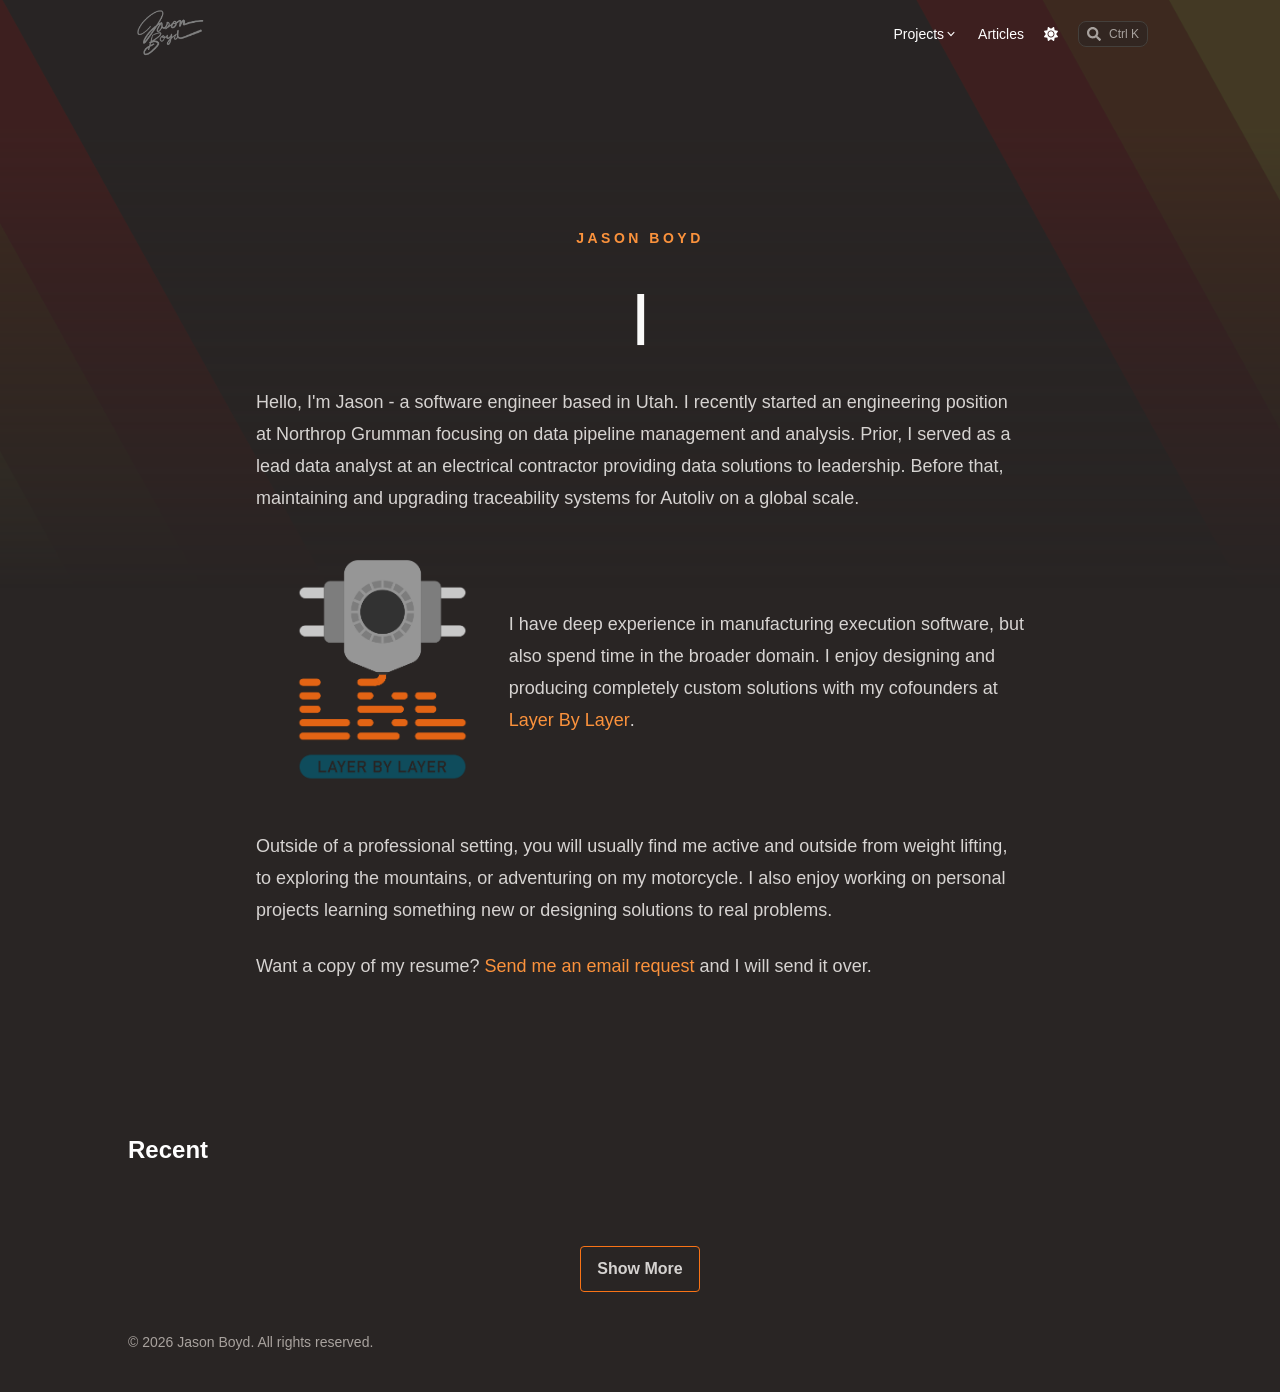
<file: index.html>
<!doctype html><html lang=en dir=ltr class=scroll-smooth data-default-appearance=dark data-auto-appearance=true><head><meta charset=utf-8><meta http-equiv=content-language content="en"><meta name=viewport content="width=device-width,initial-scale=1"><meta http-equiv=X-UA-Compatible content="ie=edge"><meta name=theme-color><title>Jason Boyd</title><meta name=title content="Jason Boyd"><meta name=description content="Landing page for the website."><link rel=canonical href=https://www.jasonwboyd.com/><link rel=alternate type=application/rss+xml href=/index.xml title="Jason Boyd"><link rel=alternate type=application/json href=/index.json title="Jason Boyd"><meta name=author content="Jason Boyd"><link href=https://github.com/itsjaboyd rel=me><link href=https://www.printables.com/@jasonwboyd_5159448 rel=me><link href=https://linkedin.com/in/username rel=me><link href=https://open.spotify.com/user/userid rel=me><meta property="og:url" content="https://www.jasonwboyd.com/"><meta property="og:site_name" content="Jason Boyd"><meta property="og:title" content="Jason Boyd"><meta property="og:description" content="Landing page for the website."><meta property="og:locale" content="en"><meta property="og:type" content="website"><meta name=twitter:card content="summary"><meta name=twitter:title content="Jason Boyd"><meta name=twitter:description content="Landing page for the website."><link type=text/css rel=stylesheet href=/css/main.bundle.min.926303965ad076ac0307ff1b9a3d6a6e3e24ebf0b4ea8f30cdca1d06157a602e93ccd2f30f9fb4ae060d6c1f973a8642cf08cb2b3e857b66ca31986ef62e1f4a.css integrity="sha512-kmMDllrQdqwDB/8bmj1qbj4k6/C06o8wzcodBhV6YC6TzNLzD5+0rgYNbB+XOoZCzwjLKz6Fe2bKMZhu9i4fSg=="><script type=text/javascript src=/js/appearance.min.764f412f07ea715415e9123a5eb5f355429502d0b760146b9bcab854bc50829dee14488594acd935dfcdc6a0fe7e6d14d7bee914ebb9272b251aa238cb52c4dd.js integrity="sha512-dk9BLwfqcVQV6RI6XrXzVUKVAtC3YBRrm8q4VLxQgp3uFEiFlKzZNd/NxqD+fm0U177pFOu5JyslGqI4y1LE3Q=="></script><script defer src=/lib/zoom/zoom.min.umd.a527109b68c082a70f3697716dd72a9d5aa8b545cf800cecbbc7399f2ca6f6e0ce3e431f2062b48bbfa47c9ea42822714060bef309be073f49b9c0e30d318d7b.js integrity="sha512-pScQm2jAgqcPNpdxbdcqnVqotUXPgAzsu8c5nyym9uDOPkMfIGK0i7+kfJ6kKCJxQGC+8wm+Bz9JucDjDTGNew=="></script><script defer src=/js/medium-zoom.67b71ecf7eecce38673a92244d1ffd93edb5f1aeedd12e725d0f67fe901828fa3562f6a6d64ad290b36b7d7034b8ea16e63486d75d957bcf6a2732923e5d46e6.js integrity="sha512-Z7cez37szjhnOpIkTR/9k+218a7t0S5yXQ9n/pAYKPo1Yvam1krSkLNrfXA0uOoW5jSG112Ve89qJzKSPl1G5g=="></script><script defer type=text/javascript id=script-bundle src=/js/main.bundle.min.17b3d3bbe00602f12ed247330588c186dd330147642a44a8aca5159f5905a7a6e0a70abb06315b581aef2c4f6d0e4d4bac82dbc1b0916818b057f9ad42c4aae6.js integrity="sha512-F7PTu+AGAvEu0kczBYjBht0zAUdkKkSorKUVn1kFp6bgpwq7BjFbWBrvLE9tDk1LrILbwbCRaBiwV/mtQsSq5g==" data-copy=Copy data-copied=Copied></script><script defer src=/lib/typeit/typeit.umd.57f9bc6e047efc875cb4f2e9ca74c802de33638d2c3aff6d9b7eb3c7588c24649b6c3e51cd45f49c0ed0cf72aedbd694bf2d35f358a34076d63f9febabc0bd6f.js integrity="sha512-V/m8bgR+/IdctPLpynTIAt4zY40sOv9tm36zx1iMJGSbbD5RzUX0nA7Qz3Ku29aUvy0181ijQHbWP5/rq8C9bw=="></script><link rel=apple-touch-icon sizes=180x180 href=/apple-touch-icon.png><link rel=icon type=image/png sizes=32x32 href=/favicon-32x32.png><link rel=icon type=image/png sizes=16x16 href=/favicon-16x16.png><link rel=manifest href=/site.webmanifest><script type=application/ld+json>{"@context":"https://schema.org","@type":"WebSite","@id":"https://www.jasonwboyd.com/","name":"Jason Boyd","description":"My awesome website","inLanguage":"en","url":"https://www.jasonwboyd.com/","publisher":{"@type":"Person","name":"Jason Boyd"}}</script><meta name=generator content="Hugo 0.169.0"></head><body class="flex flex-col h-screen m-auto leading-7 max-w-7xl px-6 sm:px-14 md:px-24 lg:px-32 text-lg bg-neutral text-neutral-900 dark:bg-neutral-800 dark:text-neutral bf-scrollbar"><div id=the-top class="absolute flex self-center"><a class="px-3 py-1 text-sm -translate-y-8 rounded-b-lg bg-primary-200 focus:translate-y-0 dark:bg-neutral-600" href=#main-content><span class="font-bold text-primary-600 pe-2 dark:text-primary-400">&darr;</span>
Skip to main content</a></div><header><div class=min-h-[148px]></div><div class="fixed top-0 inset-x-0 z-100"><div id=menu-blur class="absolute opacity-0 inset-x-0 top-0 h-full single_hero_background nozoom backdrop-blur-2xl shadow-2xl bg-neutral/25 dark:bg-neutral-800/25"></div><div class="relative m-auto leading-7 max-w-7xl px-6 sm:px-14 md:px-24 lg:px-32"><div class="main-menu flex items-center w-full gap-2 p-1 pl-0"><div><a href=/ class=flex><span class=sr-only>Jason Boyd</span>
<img src=/img/signature-gray.png width=540 height=405 class="logo max-h-20 max-w-20 object-scale-down object-left nozoom" alt></a></div><div class="flex items-center ms-auto"><div class="hidden md:flex"><nav aria-label="Main menu" class="flex items-center gap-x-5 h-12"><div class=nested-menu><div class="cursor-pointer flex items-center"><a tabindex=0 aria-label=Projects aria-haspopup=true aria-expanded=false class="flex items-center text-sm font-medium bf-icon-color-hover" title><span class="text-sm font-medium break-normal" title>Projects
</span><span><span class="relative block icon"><svg viewBox="0 0 20 20" fill="currentColor" aria-hidden="true"><path fill-rule="evenodd" d="M5.23 7.21a.75.75.0 011.06.02L10 11.168l3.71-3.938a.75.75.0 111.08 1.04l-4.25 4.5a.75.75.0 01-1.08.0l-4.25-4.5a.75.75.0 01.02-1.06z" clip-rule="evenodd"/></svg></span></span></a></div><div class=menuhide><div class="p-5 mt-2 rounded-xl border border-neutral-200/80 bg-neutral/95 shadow-2xl shadow-neutral-900/20 dark:border-neutral-700/80 dark:bg-neutral-800/95"><div class="flex flex-col space-y-3"><a href aria-label="Main Projects" class="flex items-center bf-icon-color-hover"><span class="text-sm font-sm" title>Main Projects
</span></a><a href aria-label="Mini Projects" class="flex items-center bf-icon-color-hover"><span class="text-sm font-sm" title>Mini Projects</span></a></div></div></div></div><a href=/articles/ class="flex items-center bf-icon-color-hover" aria-label=Articles title=Articles><span class="text-sm font-medium break-normal">Articles</span></a><div class="flex items-center"><button id=appearance-switcher aria-label="Switch to dark appearance" type=button class="text-sm bf-icon-color-hover" title="Switch to dark appearance"><div class="flex items-center justify-center dark:hidden"><span class="relative block icon"><svg viewBox="0 0 512 512"><path fill="currentColor" d="M32 256C32 132.2 132.3 32 255.8 32c11.36.0 29.7 1.668 40.9 3.746 9.616 1.777 11.75 14.63 3.279 19.44C245 86.5 211.2 144.6 211.2 207.8c0 109.7 99.71 193 208.3 172.3 9.561-1.805 16.28 9.324 10.11 16.95C387.9 448.6 324.8 480 255.8 480 132.1 480 32 379.6 32 256z"/></svg></span></div><div class="items-center justify-center hidden dark:flex"><span class="relative block icon"><svg viewBox="0 0 512 512"><path fill="currentColor" d="M256 159.1c-53.02.0-95.1 42.98-95.1 95.1s41.2 96.9 95.1 96.9 95.1-42.98 95.1-95.1S309 159.1 256 159.1zM509.3 347l-63.2-91.9 63.15-91.01c6.332-9.125 1.104-21.74-9.826-23.72l-109-19.7-19.7-109c-1.975-10.93-14.59-16.16-23.72-9.824L256 65.89 164.1 2.736c-9.125-6.332-21.74-1.107-23.72 9.824L121.6 121.6 12.56 141.3C1.633 143.2-3.596 155.9 2.736 164.1L65.89 256 2.74 347.01c-6.332 9.125-1.105 21.74 9.824 23.72l109 19.7 19.7 109c1.975 10.93 14.59 16.16 23.72 9.824L256 446.1l91.01 63.15c9.127 6.334 21.75 1.107 23.72-9.822l19.7-109 109-19.7C510.4 368.8 515.6 356.1 509.3 347zM256 383.1c-70.69.0-127.1-57.31-127.1-127.1.0-70.69 57.31-127.1 127.1-127.1S383.1 186.2 383.1 256c0 70.7-56.4 127.1-127.1 127.1z"/></svg></span></div></button></div><button id=search-button aria-label="Search (/ or ⌘K)" class="flex items-center gap-2 rounded-lg border bf-border-color bf-border-color-hover bg-neutral-100/50 px-2 py-1 text-sm text-neutral-500 transition-colors hover:text-primary-600 dark:bg-neutral-800/50 dark:text-neutral-400 dark:hover:text-primary-400" title="Search (/ or ⌘K)">
<span class="relative block icon"><svg aria-hidden="true" focusable="false" data-prefix="fas" data-icon="search" class="svg-inline--fa fa-search fa-w-16" role="img" viewBox="0 0 512 512"><path fill="currentColor" d="M505 442.7 405.3 343c-4.5-4.5-10.6-7-17-7H372c27.6-35.3 44-79.7 44-128C416 93.1 322.9.0 208 0S0 93.1.0 208s93.1 208 208 208c48.3.0 92.7-16.4 128-44v16.3c0 6.4 2.5 12.5 7 17l99.7 99.7c9.4 9.4 24.6 9.4 33.9.0l28.3-28.3c9.4-9.4 9.4-24.6.1-34zM208 336c-70.7.0-128-57.2-128-128 0-70.7 57.2-128 128-128 70.7.0 128 57.2 128 128 0 70.7-57.2 128-128 128z"/></svg>
</span><kbd id=search-shortcut-hint class="pointer-events-none font-sans text-xs text-neutral-500 dark:text-neutral-400" aria-hidden=true>⌘K</kbd></button></nav></div><div class="flex md:hidden"><div class="mobile-header-row relative flex items-center h-14 gap-4"><button id=appearance-switcher-mobile type=button aria-label="Switch to dark appearance" title="Switch to dark appearance" class="flex items-center justify-center text-neutral-900 hover:text-primary-600 dark:text-neutral-200 dark:hover:text-primary-400"><div class=dark:hidden><span class="relative block icon"><svg viewBox="0 0 512 512"><path fill="currentColor" d="M32 256C32 132.2 132.3 32 255.8 32c11.36.0 29.7 1.668 40.9 3.746 9.616 1.777 11.75 14.63 3.279 19.44C245 86.5 211.2 144.6 211.2 207.8c0 109.7 99.71 193 208.3 172.3 9.561-1.805 16.28 9.324 10.11 16.95C387.9 448.6 324.8 480 255.8 480 132.1 480 32 379.6 32 256z"/></svg></span></div><div class="hidden dark:block"><span class="relative block icon"><svg viewBox="0 0 512 512"><path fill="currentColor" d="M256 159.1c-53.02.0-95.1 42.98-95.1 95.1s41.2 96.9 95.1 96.9 95.1-42.98 95.1-95.1S309 159.1 256 159.1zM509.3 347l-63.2-91.9 63.15-91.01c6.332-9.125 1.104-21.74-9.826-23.72l-109-19.7-19.7-109c-1.975-10.93-14.59-16.16-23.72-9.824L256 65.89 164.1 2.736c-9.125-6.332-21.74-1.107-23.72 9.824L121.6 121.6 12.56 141.3C1.633 143.2-3.596 155.9 2.736 164.1L65.89 256 2.74 347.01c-6.332 9.125-1.105 21.74 9.824 23.72l109 19.7 19.7 109c1.975 10.93 14.59 16.16 23.72 9.824L256 446.1l91.01 63.15c9.127 6.334 21.75 1.107 23.72-9.822l19.7-109 109-19.7C510.4 368.8 515.6 356.1 509.3 347zM256 383.1c-70.69.0-127.1-57.31-127.1-127.1.0-70.69 57.31-127.1 127.1-127.1S383.1 186.2 383.1 256c0 70.7-56.4 127.1-127.1 127.1z"/></svg></span></div></button>
<button id=search-button-mobile aria-label="Search (/ or ⌘K)" class="flex items-center justify-center bf-icon-color-hover" title="Search (/ or ⌘K)">
<span class="relative block icon"><svg aria-hidden="true" focusable="false" data-prefix="fas" data-icon="search" class="svg-inline--fa fa-search fa-w-16" role="img" viewBox="0 0 512 512"><path fill="currentColor" d="M505 442.7 405.3 343c-4.5-4.5-10.6-7-17-7H372c27.6-35.3 44-79.7 44-128C416 93.1 322.9.0 208 0S0 93.1.0 208s93.1 208 208 208c48.3.0 92.7-16.4 128-44v16.3c0 6.4 2.5 12.5 7 17l99.7 99.7c9.4 9.4 24.6 9.4 33.9.0l28.3-28.3c9.4-9.4 9.4-24.6.1-34zM208 336c-70.7.0-128-57.2-128-128 0-70.7 57.2-128 128-128 70.7.0 128 57.2 128 128 0 70.7-57.2 128-128 128z"/></svg>
</span></button>
<input type=checkbox id=mobile-menu-toggle autocomplete=off class="hidden peer">
<label for=mobile-menu-toggle tabindex=0 role=button aria-expanded=false aria-controls=mobile-menu-dialog aria-label="Main menu" class="flex items-center justify-center cursor-pointer bf-icon-color-hover"><span class="relative block icon"><svg viewBox="0 0 448 512"><path fill="currentColor" d="M0 96C0 78.33 14.33 64 32 64H416c17.7.0 32 14.33 32 32 0 17.7-14.3 32-32 32H32C14.33 128 0 113.7.0 96zM0 256c0-17.7 14.33-32 32-32H416c17.7.0 32 14.3 32 32s-14.3 32-32 32H32c-17.67.0-32-14.3-32-32zM416 448H32c-17.67.0-32-14.3-32-32s14.33-32 32-32H416c17.7.0 32 14.3 32 32s-14.3 32-32 32z"/></svg></span></label><div id=mobile-menu-dialog role=dialog aria-modal=true aria-label="Main menu" style=scrollbar-gutter:stable class="z-50 invisible overflow-y-auto opacity-0 transition-[opacity,visibility] duration-300 peer-checked:visible peer-checked:opacity-100
fixed inset-0 px-6 py-20 bg-neutral-50/97 dark:bg-neutral-900/99
bf-scrollbar"><label for=mobile-menu-toggle tabindex=0 role=button aria-expanded=false aria-controls=mobile-menu-dialog class="fixed end-8 top-5 z-50 h-12 w-12 rounded-full flex items-center justify-center cursor-pointer select-none bf-icon-color-hover border bf-border-color bf-border-color-hover bg-neutral-50 dark:bg-neutral-900"><span class=sr-only>Close menu</span>
<span class="relative block icon"><svg viewBox="0 0 320 512"><path fill="currentColor" d="M310.6 361.4c12.5 12.5 12.5 32.75.0 45.25C304.4 412.9 296.2 416 288 416s-16.38-3.125-22.62-9.375L160 301.3 54.63 406.6C48.38 412.9 40.19 416 32 416S15.63 412.9 9.375 406.6c-12.5-12.5-12.5-32.75.0-45.25l105.4-105.4L9.375 150.6c-12.5-12.5-12.5-32.75.0-45.25s32.75-12.5 45.25.0L160 210.8l105.4-105.4c12.5-12.5 32.75-12.5 45.25.0s12.5 32.75.0 45.25l-105.4 105.4L310.6 361.4z"/></svg></span></label><nav aria-label="Mobile menu" class="mx-auto max-w-md space-y-6"><div class=px-2><div class="flex items-center gap-4"><a href aria-label=Projects class="flex grow items-center gap-4 group bf-icon-color-hover text-neutral-700 dark:text-neutral-200"><span title class="text-2xl font-bold tracking-tight">Projects
</span></a><label for=fullscreen-submenu-projects tabindex=0 role=button aria-expanded=true aria-label="Toggle submenu" class="ms-auto flex items-center justify-center h-10 w-10 cursor-pointer rounded-lg bf-icon-color-hover border bf-border-color bf-border-color-hover"><span class="relative block icon"><svg viewBox="0 0 20 20" fill="currentColor" aria-hidden="true"><path fill-rule="evenodd" d="M5.23 7.21a.75.75.0 011.06.02L10 11.168l3.71-3.938a.75.75.0 111.08 1.04l-4.25 4.5a.75.75.0 01-1.08.0l-4.25-4.5a.75.75.0 01.02-1.06z" clip-rule="evenodd"/></svg></span></label></div><input checked type=checkbox id=fullscreen-submenu-projects autocomplete=off class="hidden peer/full"><div class="grid grid-rows-[0fr] transition-[grid-template-rows] duration-300 peer-checked/full:grid-rows-[1fr]"><div class=overflow-hidden><div class="ms-7 mt-4"><a href aria-label="Main Projects" class="flex items-center gap-3 p-2 group bf-icon-color-hover text-neutral-700 dark:text-neutral-200"><span title class=text-lg>Main Projects
</span></a><a href aria-label="Mini Projects" class="flex items-center gap-3 p-2 group bf-icon-color-hover text-neutral-700 dark:text-neutral-200"><span title class=text-lg>Mini Projects</span></a></div></div></div></div><div class=px-2><div class="flex items-center gap-4"><a href=/articles/ aria-label=Articles class="flex grow items-center gap-4 group bf-icon-color-hover text-neutral-700 dark:text-neutral-200"><span title=Articles class="text-2xl font-bold tracking-tight">Articles</span></a></div></div></nav></div></div></div></div></div></div></div><script type=text/javascript src=/js/background-blur.min.2b8477cfbdb6843f33fd6f7c9a9a1343c895e878a7b55c32979586e6c6ba1018372c0c66a011abdbd7bc1a912f98ea249043c82bfae8fb04a0f37f854ee1e920.js integrity="sha512-K4R3z722hD8z/W98mpoTQ8iV6HintVwyl5WG5sa6EBg3LAxmoBGr29e8GpEvmOokkEPIK/ro+wSg83+FTuHpIA==" data-blur-id=menu-blur></script></header><div class="relative flex flex-col grow"><main id=main-content class=grow><article class="relative isolate overflow-hidden"><div id=landing-hero-background class="hero-canvas-fade nozoom fixed inset-x-0 top-0 -z-10 h-[640px]"><img class="absolute inset-0 h-full w-full object-cover" src=/img/graphic.png role=presentation loading=eager decoding=async fetchpriority=high><div class="absolute inset-0 bg-neutral/60 dark:bg-neutral-800/50"></div></div><script type=text/javascript src=/js/hero-scroll-fade.min.b0a2a23f4c45f0971fb042db738e81023bae5bb5972287dc8980505bad3e9f7ff460fad6f95599ee3888bb572cf70bdaa713e2418bd276c17460b4deaa109789.js integrity="sha512-sKKiP0xF8JcfsELbc46BAjuuW7WXIofciYBQW60+n3/0YPrW+VWZ7jiIu1cs9wvapxPiQYvSdsF0YLTeqhCXiQ==" data-hero-id=landing-hero-background data-fade-distance=500></script><section class="mx-auto max-w-7xl px-4 pb-16 pt-12 sm:px-6 sm:pb-24 sm:pt-20 lg:px-8"><div class="mx-auto max-w-4xl text-center"><p class="landing-rise mb-5 text-sm font-semibold uppercase tracking-[0.25em] text-primary-600 dark:text-primary-400">Jason Boyd</p><section class="landing-rise landing-rise-4 prose prose-lg mx-auto mt-10 max-w-3xl text-left dark:prose-invert sm:text-center"><div class="lead text-neutral-500 dark:text-neutral-400 !mb-9 text-xl"><h1 id=typeit-4bc6d08310a78dacc3c87cf4a46d2241></h1><script>document.addEventListener("DOMContentLoaded",function(){var e=["","Welcome.","Thanks for Visiting.",""];new TypeIt("#typeit-4bc6d08310a78dacc3c87cf4a46d2241",{strings:e,speed:100,lifeLike:!1,startDelay:3e3,breakLines:!0,waitUntilVisible:!0,loop:!1}).go()})</script></div><div class=section>Hello, I'm Jason - a software engineer based in Utah. I recently started an engineering position at Northrop Grumman focusing on data pipeline management and analysis. Prior, I served as a lead data analyst at an electrical contractor providing data solutions to leadership. Before that, maintaining and upgrading traceability systems for Autoliv on a global scale.</div><div class=text-image><figure><img src=/img/layer-by-layer-logo.png width=800></figure><p>I have deep experience in manufacturing execution software, but also spend time in the broader domain. I enjoy designing and producing completely custom solutions with my cofounders at <a href>Layer By Layer</a>.</p></div><div class=section>Outside of a professional setting, you will usually find me active and outside from weight lifting, to exploring the mountains, or adventuring on my motorcycle. I also enjoy working on personal projects learning something new or designing solutions to real problems.</div><div class=section><p>Want a copy of my resume? <a href=mailto:info@jasonwboyd.com>Send me an email request</a> and I will send it over.</p></div></section></div></section></article><section><h2 class="mt-8 text-2xl font-extrabold mb-10">Recent</h2><section class="w-full grid gap-4 sm:grid-cols-2 md:grid-cols-3"></section><div class="mt-10 flex justify-center"><a href=/articles/><button class="bg-transparent hover:text-primary-500 prose dark:prose-invert font-semibold py-2 px-4 border border-primary-500 hover:border-transparent rounded">
Show More</button></a></div></section><div id=scroll-to-top class="fixed bottom-6 end-6 z-50 transform translate-y-4 opacity-0 duration-200"><a href=#the-top class="pointer-events-auto flex h-12 w-12 items-center justify-center rounded-full bg-neutral/50 text-xl text-neutral-700 hover:text-primary-600 dark:bg-neutral-800/50 dark:text-neutral dark:hover:text-primary-400" aria-label="Scroll to top" title="Scroll to top">&uarr;</a></div></main><footer id=site-footer class="py-10 print:hidden"><div class="flex items-center justify-between"><p class="text-sm text-neutral-500 dark:text-neutral-400">© 2026 Jason Boyd. All rights reserved.</p></div></footer><div id=search-wrapper role=dialog aria-modal=true aria-label=Search class="invisible fixed inset-0 flex h-screen w-screen cursor-default flex-col bg-neutral-500/50 p-4 backdrop-blur-sm dark:bg-neutral-900/50 sm:p-6 md:p-[10vh] lg:p-[12vh] z-500" data-url=/><div id=search-modal class="flex flex-col w-full max-w-3xl min-h-0 mx-auto border rounded-md shadow-lg top-20 border-neutral-200 bg-neutral dark:border-neutral-700 dark:bg-neutral-800"><header class="relative z-10 flex items-center justify-between flex-none px-2"><form class="flex items-center flex-auto min-w-0"><div class="flex items-center justify-center w-8 h-8 text-neutral-400"><span class="relative block icon"><svg aria-hidden="true" focusable="false" data-prefix="fas" data-icon="search" class="svg-inline--fa fa-search fa-w-16" role="img" viewBox="0 0 512 512"><path fill="currentColor" d="M505 442.7 405.3 343c-4.5-4.5-10.6-7-17-7H372c27.6-35.3 44-79.7 44-128C416 93.1 322.9.0 208 0S0 93.1.0 208s93.1 208 208 208c48.3.0 92.7-16.4 128-44v16.3c0 6.4 2.5 12.5 7 17l99.7 99.7c9.4 9.4 24.6 9.4 33.9.0l28.3-28.3c9.4-9.4 9.4-24.6.1-34zM208 336c-70.7.0-128-57.2-128-128 0-70.7 57.2-128 128-128 70.7.0 128 57.2 128 128 0 70.7-57.2 128-128 128z"/></svg></span></div><input type=search id=search-query aria-label=Search class="flex flex-auto h-12 mx-1 bg-transparent appearance-none focus:outline-dotted focus:outline-2 focus:outline-transparent" placeholder=Search tabindex=0></form><button id=close-search-button class="flex items-center justify-center w-8 h-8 text-neutral-700 hover:text-primary-600 dark:text-neutral dark:hover:text-primary-400" title="Close (Esc)">
<span class="relative block icon"><svg viewBox="0 0 320 512"><path fill="currentColor" d="M310.6 361.4c12.5 12.5 12.5 32.75.0 45.25C304.4 412.9 296.2 416 288 416s-16.38-3.125-22.62-9.375L160 301.3 54.63 406.6C48.38 412.9 40.19 416 32 416S15.63 412.9 9.375 406.6c-12.5-12.5-12.5-32.75.0-45.25l105.4-105.4L9.375 150.6c-12.5-12.5-12.5-32.75.0-45.25s32.75-12.5 45.25.0L160 210.8l105.4-105.4c12.5-12.5 32.75-12.5 45.25.0s12.5 32.75.0 45.25l-105.4 105.4L310.6 361.4z"/></svg></span></button></header><section class="flex-auto px-2 overflow-auto"><ul id=search-results></ul></section></div></div></div></body></html>
</file>
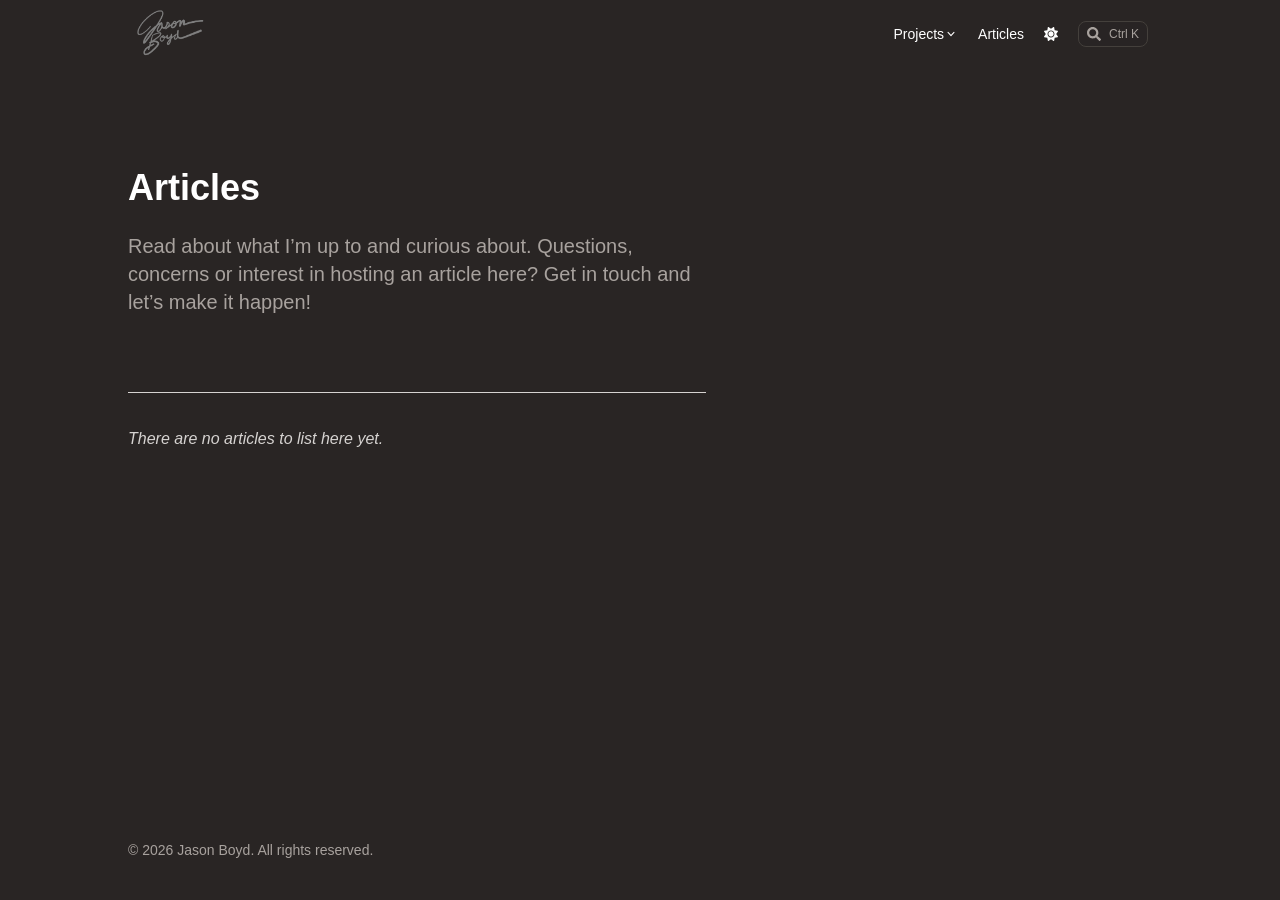
<file: articles/index.html>
<!doctype html><html lang=en dir=ltr class=scroll-smooth data-default-appearance=dark data-auto-appearance=true><head><meta charset=utf-8><meta http-equiv=content-language content="en"><meta name=viewport content="width=device-width,initial-scale=1"><meta http-equiv=X-UA-Compatible content="ie=edge"><meta name=theme-color><title>Articles &#183; Jason Boyd</title><meta name=title content="Articles &#183; Jason Boyd"><meta name=description content="Read about what I'm doing."><link rel=canonical href=https://www.jasonwboyd.com/articles/><link rel=alternate type=application/rss+xml href=/articles/index.xml title="Jason Boyd"><meta name=author content="Jason Boyd"><link href=https://github.com/itsjaboyd rel=me><link href=https://www.printables.com/@jasonwboyd_5159448 rel=me><link href=https://linkedin.com/in/username rel=me><link href=https://open.spotify.com/user/userid rel=me><meta property="og:url" content="https://www.jasonwboyd.com/articles/"><meta property="og:site_name" content="Jason Boyd"><meta property="og:title" content="Articles"><meta property="og:description" content="Read about what I'm doing."><meta property="og:locale" content="en"><meta property="og:type" content="website"><meta name=twitter:card content="summary"><meta name=twitter:title content="Articles"><meta name=twitter:description content="Read about what I'm doing."><link type=text/css rel=stylesheet href=/css/main.bundle.min.926303965ad076ac0307ff1b9a3d6a6e3e24ebf0b4ea8f30cdca1d06157a602e93ccd2f30f9fb4ae060d6c1f973a8642cf08cb2b3e857b66ca31986ef62e1f4a.css integrity="sha512-kmMDllrQdqwDB/8bmj1qbj4k6/C06o8wzcodBhV6YC6TzNLzD5+0rgYNbB+XOoZCzwjLKz6Fe2bKMZhu9i4fSg=="><script type=text/javascript src=/js/appearance.min.764f412f07ea715415e9123a5eb5f355429502d0b760146b9bcab854bc50829dee14488594acd935dfcdc6a0fe7e6d14d7bee914ebb9272b251aa238cb52c4dd.js integrity="sha512-dk9BLwfqcVQV6RI6XrXzVUKVAtC3YBRrm8q4VLxQgp3uFEiFlKzZNd/NxqD+fm0U177pFOu5JyslGqI4y1LE3Q=="></script><script defer src=/lib/zoom/zoom.min.umd.a527109b68c082a70f3697716dd72a9d5aa8b545cf800cecbbc7399f2ca6f6e0ce3e431f2062b48bbfa47c9ea42822714060bef309be073f49b9c0e30d318d7b.js integrity="sha512-pScQm2jAgqcPNpdxbdcqnVqotUXPgAzsu8c5nyym9uDOPkMfIGK0i7+kfJ6kKCJxQGC+8wm+Bz9JucDjDTGNew=="></script><script defer src=/js/medium-zoom.67b71ecf7eecce38673a92244d1ffd93edb5f1aeedd12e725d0f67fe901828fa3562f6a6d64ad290b36b7d7034b8ea16e63486d75d957bcf6a2732923e5d46e6.js integrity="sha512-Z7cez37szjhnOpIkTR/9k+218a7t0S5yXQ9n/pAYKPo1Yvam1krSkLNrfXA0uOoW5jSG112Ve89qJzKSPl1G5g=="></script><script defer type=text/javascript id=script-bundle src=/js/main.bundle.min.17b3d3bbe00602f12ed247330588c186dd330147642a44a8aca5159f5905a7a6e0a70abb06315b581aef2c4f6d0e4d4bac82dbc1b0916818b057f9ad42c4aae6.js integrity="sha512-F7PTu+AGAvEu0kczBYjBht0zAUdkKkSorKUVn1kFp6bgpwq7BjFbWBrvLE9tDk1LrILbwbCRaBiwV/mtQsSq5g==" data-copy=Copy data-copied=Copied></script><link rel=apple-touch-icon sizes=180x180 href=/apple-touch-icon.png><link rel=icon type=image/png sizes=32x32 href=/favicon-32x32.png><link rel=icon type=image/png sizes=16x16 href=/favicon-16x16.png><link rel=manifest href=/site.webmanifest><script type=application/ld+json>[{"@context":"https://schema.org","@type":"Article","articleSection":"Articles","name":"Articles","headline":"Articles","description":"Read about what I\u0027m doing.","inLanguage":"en","url":"https://www.jasonwboyd.com/articles/","author":{"@type":"Person","name":"Jason Boyd","image":"https://www.jasonwboyd.com/img/blowfish_logo.png","sameAs":["https://github.com/itsjaboyd","https://www.printables.com/@jasonwboyd_5159448","https://linkedin.com/in/username","https://open.spotify.com/user/userid"]},"mainEntityOfPage":"https://www.jasonwboyd.com/articles/","wordCount":26},{"@context":"https://schema.org","@type":"BreadcrumbList","itemListElement":[{"@type":"ListItem","position":1,"name":"Articles","item":"https://www.jasonwboyd.com/articles/"}]}]</script></head><body class="flex flex-col h-screen m-auto leading-7 max-w-7xl px-6 sm:px-14 md:px-24 lg:px-32 text-lg bg-neutral text-neutral-900 dark:bg-neutral-800 dark:text-neutral bf-scrollbar"><div id=the-top class="absolute flex self-center"><a class="px-3 py-1 text-sm -translate-y-8 rounded-b-lg bg-primary-200 focus:translate-y-0 dark:bg-neutral-600" href=#main-content><span class="font-bold text-primary-600 pe-2 dark:text-primary-400">&darr;</span>
Skip to main content</a></div><header><div class=min-h-[148px]></div><div class="fixed top-0 inset-x-0 z-100"><div id=menu-blur class="absolute opacity-0 inset-x-0 top-0 h-full single_hero_background nozoom backdrop-blur-2xl shadow-2xl bg-neutral/25 dark:bg-neutral-800/25"></div><div class="relative m-auto leading-7 max-w-7xl px-6 sm:px-14 md:px-24 lg:px-32"><div class="main-menu flex items-center w-full gap-2 p-1 pl-0"><div><a href=/ class=flex><span class=sr-only>Jason Boyd</span>
<img src=/img/signature-gray.png width=540 height=405 class="logo max-h-20 max-w-20 object-scale-down object-left nozoom" alt></a></div><div class="flex items-center ms-auto"><div class="hidden md:flex"><nav aria-label="Main menu" class="flex items-center gap-x-5 h-12"><div class=nested-menu><div class="cursor-pointer flex items-center"><a tabindex=0 aria-label=Projects aria-haspopup=true aria-expanded=false class="flex items-center text-sm font-medium bf-icon-color-hover" title><span class="text-sm font-medium break-normal" title>Projects
</span><span><span class="relative block icon"><svg viewBox="0 0 20 20" fill="currentColor" aria-hidden="true"><path fill-rule="evenodd" d="M5.23 7.21a.75.75.0 011.06.02L10 11.168l3.71-3.938a.75.75.0 111.08 1.04l-4.25 4.5a.75.75.0 01-1.08.0l-4.25-4.5a.75.75.0 01.02-1.06z" clip-rule="evenodd"/></svg></span></span></a></div><div class=menuhide><div class="p-5 mt-2 rounded-xl border border-neutral-200/80 bg-neutral/95 shadow-2xl shadow-neutral-900/20 dark:border-neutral-700/80 dark:bg-neutral-800/95"><div class="flex flex-col space-y-3"><a href aria-label="Main Projects" class="flex items-center bf-icon-color-hover"><span class="text-sm font-sm" title>Main Projects
</span></a><a href aria-label="Mini Projects" class="flex items-center bf-icon-color-hover"><span class="text-sm font-sm" title>Mini Projects</span></a></div></div></div></div><a href=/articles/ class="flex items-center bf-icon-color-hover" aria-label=Articles title=Articles><span class="text-sm font-medium break-normal">Articles</span></a><div class="flex items-center"><button id=appearance-switcher aria-label="Switch to dark appearance" type=button class="text-sm bf-icon-color-hover" title="Switch to dark appearance"><div class="flex items-center justify-center dark:hidden"><span class="relative block icon"><svg viewBox="0 0 512 512"><path fill="currentColor" d="M32 256C32 132.2 132.3 32 255.8 32c11.36.0 29.7 1.668 40.9 3.746 9.616 1.777 11.75 14.63 3.279 19.44C245 86.5 211.2 144.6 211.2 207.8c0 109.7 99.71 193 208.3 172.3 9.561-1.805 16.28 9.324 10.11 16.95C387.9 448.6 324.8 480 255.8 480 132.1 480 32 379.6 32 256z"/></svg></span></div><div class="items-center justify-center hidden dark:flex"><span class="relative block icon"><svg viewBox="0 0 512 512"><path fill="currentColor" d="M256 159.1c-53.02.0-95.1 42.98-95.1 95.1s41.2 96.9 95.1 96.9 95.1-42.98 95.1-95.1S309 159.1 256 159.1zM509.3 347l-63.2-91.9 63.15-91.01c6.332-9.125 1.104-21.74-9.826-23.72l-109-19.7-19.7-109c-1.975-10.93-14.59-16.16-23.72-9.824L256 65.89 164.1 2.736c-9.125-6.332-21.74-1.107-23.72 9.824L121.6 121.6 12.56 141.3C1.633 143.2-3.596 155.9 2.736 164.1L65.89 256 2.74 347.01c-6.332 9.125-1.105 21.74 9.824 23.72l109 19.7 19.7 109c1.975 10.93 14.59 16.16 23.72 9.824L256 446.1l91.01 63.15c9.127 6.334 21.75 1.107 23.72-9.822l19.7-109 109-19.7C510.4 368.8 515.6 356.1 509.3 347zM256 383.1c-70.69.0-127.1-57.31-127.1-127.1.0-70.69 57.31-127.1 127.1-127.1S383.1 186.2 383.1 256c0 70.7-56.4 127.1-127.1 127.1z"/></svg></span></div></button></div><button id=search-button aria-label="Search (/ or ⌘K)" class="flex items-center gap-2 rounded-lg border bf-border-color bf-border-color-hover bg-neutral-100/50 px-2 py-1 text-sm text-neutral-500 transition-colors hover:text-primary-600 dark:bg-neutral-800/50 dark:text-neutral-400 dark:hover:text-primary-400" title="Search (/ or ⌘K)">
<span class="relative block icon"><svg aria-hidden="true" focusable="false" data-prefix="fas" data-icon="search" class="svg-inline--fa fa-search fa-w-16" role="img" viewBox="0 0 512 512"><path fill="currentColor" d="M505 442.7 405.3 343c-4.5-4.5-10.6-7-17-7H372c27.6-35.3 44-79.7 44-128C416 93.1 322.9.0 208 0S0 93.1.0 208s93.1 208 208 208c48.3.0 92.7-16.4 128-44v16.3c0 6.4 2.5 12.5 7 17l99.7 99.7c9.4 9.4 24.6 9.4 33.9.0l28.3-28.3c9.4-9.4 9.4-24.6.1-34zM208 336c-70.7.0-128-57.2-128-128 0-70.7 57.2-128 128-128 70.7.0 128 57.2 128 128 0 70.7-57.2 128-128 128z"/></svg>
</span><kbd id=search-shortcut-hint class="pointer-events-none font-sans text-xs text-neutral-500 dark:text-neutral-400" aria-hidden=true>⌘K</kbd></button></nav></div><div class="flex md:hidden"><div class="mobile-header-row relative flex items-center h-14 gap-4"><button id=appearance-switcher-mobile type=button aria-label="Switch to dark appearance" title="Switch to dark appearance" class="flex items-center justify-center text-neutral-900 hover:text-primary-600 dark:text-neutral-200 dark:hover:text-primary-400"><div class=dark:hidden><span class="relative block icon"><svg viewBox="0 0 512 512"><path fill="currentColor" d="M32 256C32 132.2 132.3 32 255.8 32c11.36.0 29.7 1.668 40.9 3.746 9.616 1.777 11.75 14.63 3.279 19.44C245 86.5 211.2 144.6 211.2 207.8c0 109.7 99.71 193 208.3 172.3 9.561-1.805 16.28 9.324 10.11 16.95C387.9 448.6 324.8 480 255.8 480 132.1 480 32 379.6 32 256z"/></svg></span></div><div class="hidden dark:block"><span class="relative block icon"><svg viewBox="0 0 512 512"><path fill="currentColor" d="M256 159.1c-53.02.0-95.1 42.98-95.1 95.1s41.2 96.9 95.1 96.9 95.1-42.98 95.1-95.1S309 159.1 256 159.1zM509.3 347l-63.2-91.9 63.15-91.01c6.332-9.125 1.104-21.74-9.826-23.72l-109-19.7-19.7-109c-1.975-10.93-14.59-16.16-23.72-9.824L256 65.89 164.1 2.736c-9.125-6.332-21.74-1.107-23.72 9.824L121.6 121.6 12.56 141.3C1.633 143.2-3.596 155.9 2.736 164.1L65.89 256 2.74 347.01c-6.332 9.125-1.105 21.74 9.824 23.72l109 19.7 19.7 109c1.975 10.93 14.59 16.16 23.72 9.824L256 446.1l91.01 63.15c9.127 6.334 21.75 1.107 23.72-9.822l19.7-109 109-19.7C510.4 368.8 515.6 356.1 509.3 347zM256 383.1c-70.69.0-127.1-57.31-127.1-127.1.0-70.69 57.31-127.1 127.1-127.1S383.1 186.2 383.1 256c0 70.7-56.4 127.1-127.1 127.1z"/></svg></span></div></button>
<button id=search-button-mobile aria-label="Search (/ or ⌘K)" class="flex items-center justify-center bf-icon-color-hover" title="Search (/ or ⌘K)">
<span class="relative block icon"><svg aria-hidden="true" focusable="false" data-prefix="fas" data-icon="search" class="svg-inline--fa fa-search fa-w-16" role="img" viewBox="0 0 512 512"><path fill="currentColor" d="M505 442.7 405.3 343c-4.5-4.5-10.6-7-17-7H372c27.6-35.3 44-79.7 44-128C416 93.1 322.9.0 208 0S0 93.1.0 208s93.1 208 208 208c48.3.0 92.7-16.4 128-44v16.3c0 6.4 2.5 12.5 7 17l99.7 99.7c9.4 9.4 24.6 9.4 33.9.0l28.3-28.3c9.4-9.4 9.4-24.6.1-34zM208 336c-70.7.0-128-57.2-128-128 0-70.7 57.2-128 128-128 70.7.0 128 57.2 128 128 0 70.7-57.2 128-128 128z"/></svg>
</span></button>
<input type=checkbox id=mobile-menu-toggle autocomplete=off class="hidden peer">
<label for=mobile-menu-toggle tabindex=0 role=button aria-expanded=false aria-controls=mobile-menu-dialog aria-label="Main menu" class="flex items-center justify-center cursor-pointer bf-icon-color-hover"><span class="relative block icon"><svg viewBox="0 0 448 512"><path fill="currentColor" d="M0 96C0 78.33 14.33 64 32 64H416c17.7.0 32 14.33 32 32 0 17.7-14.3 32-32 32H32C14.33 128 0 113.7.0 96zM0 256c0-17.7 14.33-32 32-32H416c17.7.0 32 14.3 32 32s-14.3 32-32 32H32c-17.67.0-32-14.3-32-32zM416 448H32c-17.67.0-32-14.3-32-32s14.33-32 32-32H416c17.7.0 32 14.3 32 32s-14.3 32-32 32z"/></svg></span></label><div id=mobile-menu-dialog role=dialog aria-modal=true aria-label="Main menu" style=scrollbar-gutter:stable class="z-50 invisible overflow-y-auto opacity-0 transition-[opacity,visibility] duration-300 peer-checked:visible peer-checked:opacity-100
fixed inset-0 px-6 py-20 bg-neutral-50/97 dark:bg-neutral-900/99
bf-scrollbar"><label for=mobile-menu-toggle tabindex=0 role=button aria-expanded=false aria-controls=mobile-menu-dialog class="fixed end-8 top-5 z-50 h-12 w-12 rounded-full flex items-center justify-center cursor-pointer select-none bf-icon-color-hover border bf-border-color bf-border-color-hover bg-neutral-50 dark:bg-neutral-900"><span class=sr-only>Close menu</span>
<span class="relative block icon"><svg viewBox="0 0 320 512"><path fill="currentColor" d="M310.6 361.4c12.5 12.5 12.5 32.75.0 45.25C304.4 412.9 296.2 416 288 416s-16.38-3.125-22.62-9.375L160 301.3 54.63 406.6C48.38 412.9 40.19 416 32 416S15.63 412.9 9.375 406.6c-12.5-12.5-12.5-32.75.0-45.25l105.4-105.4L9.375 150.6c-12.5-12.5-12.5-32.75.0-45.25s32.75-12.5 45.25.0L160 210.8l105.4-105.4c12.5-12.5 32.75-12.5 45.25.0s12.5 32.75.0 45.25l-105.4 105.4L310.6 361.4z"/></svg></span></label><nav aria-label="Mobile menu" class="mx-auto max-w-md space-y-6"><div class=px-2><div class="flex items-center gap-4"><a href aria-label=Projects class="flex grow items-center gap-4 group bf-icon-color-hover text-neutral-700 dark:text-neutral-200"><span title class="text-2xl font-bold tracking-tight">Projects
</span></a><label for=fullscreen-submenu-projects tabindex=0 role=button aria-expanded=true aria-label="Toggle submenu" class="ms-auto flex items-center justify-center h-10 w-10 cursor-pointer rounded-lg bf-icon-color-hover border bf-border-color bf-border-color-hover"><span class="relative block icon"><svg viewBox="0 0 20 20" fill="currentColor" aria-hidden="true"><path fill-rule="evenodd" d="M5.23 7.21a.75.75.0 011.06.02L10 11.168l3.71-3.938a.75.75.0 111.08 1.04l-4.25 4.5a.75.75.0 01-1.08.0l-4.25-4.5a.75.75.0 01.02-1.06z" clip-rule="evenodd"/></svg></span></label></div><input checked type=checkbox id=fullscreen-submenu-projects autocomplete=off class="hidden peer/full"><div class="grid grid-rows-[0fr] transition-[grid-template-rows] duration-300 peer-checked/full:grid-rows-[1fr]"><div class=overflow-hidden><div class="ms-7 mt-4"><a href aria-label="Main Projects" class="flex items-center gap-3 p-2 group bf-icon-color-hover text-neutral-700 dark:text-neutral-200"><span title class=text-lg>Main Projects
</span></a><a href aria-label="Mini Projects" class="flex items-center gap-3 p-2 group bf-icon-color-hover text-neutral-700 dark:text-neutral-200"><span title class=text-lg>Mini Projects</span></a></div></div></div></div><div class=px-2><div class="flex items-center gap-4"><a href=/articles/ aria-label=Articles class="flex grow items-center gap-4 group bf-icon-color-hover text-neutral-700 dark:text-neutral-200"><span title=Articles class="text-2xl font-bold tracking-tight">Articles</span></a></div></div></nav></div></div></div></div></div></div></div><script type=text/javascript src=/js/background-blur.min.2b8477cfbdb6843f33fd6f7c9a9a1343c895e878a7b55c32979586e6c6ba1018372c0c66a011abdbd7bc1a912f98ea249043c82bfae8fb04a0f37f854ee1e920.js integrity="sha512-K4R3z722hD8z/W98mpoTQ8iV6HintVwyl5WG5sa6EBg3LAxmoBGr29e8GpEvmOokkEPIK/ro+wSg83+FTuHpIA==" data-blur-id=menu-blur></script></header><div class="relative flex flex-col grow"><main id=main-content class=grow><header><ol class="text-sm text-neutral-500 dark:text-neutral-400 print:hidden"><li class=hidden><a class="hover:underline decoration-neutral-300 dark:underline-neutral-600" href=/></a><span class="px-1 text-primary-500">/</span></li><li class=hidden><a class="hover:underline decoration-neutral-300 dark:underline-neutral-600" href=/articles/>Articles</a><span class="px-1 text-primary-500">/</span></li></ol><h1 class="mt-5 text-4xl font-extrabold text-neutral-900 dark:text-neutral">Articles</h1><div class="mt-1 mb-2 text-base text-neutral-500 dark:text-neutral-400 print:hidden"><div class="flex flex-row flex-wrap items-center"></div></div></header><section class="mt-0 prose flex max-w-full flex-col dark:prose-invert lg:flex-row mb-10"><div class="min-w-0 min-h-0 max-w-prose w-full"><div class="lead text-neutral-500 dark:text-neutral-400 !mb-9 text-xl">Read about what I&rsquo;m up to and curious about. Questions, concerns or interest in hosting an article here? Get in touch and let&rsquo;s make it happen!</div></div></section><section class="mt-10 prose dark:prose-invert"><p class="py-8 border-t"><em>There are no articles to list here yet.</em></p></section><div id=scroll-to-top class="fixed bottom-6 end-6 z-50 transform translate-y-4 opacity-0 duration-200"><a href=#the-top class="pointer-events-auto flex h-12 w-12 items-center justify-center rounded-full bg-neutral/50 text-xl text-neutral-700 hover:text-primary-600 dark:bg-neutral-800/50 dark:text-neutral dark:hover:text-primary-400" aria-label="Scroll to top" title="Scroll to top">&uarr;</a></div></main><footer id=site-footer class="py-10 print:hidden"><div class="flex items-center justify-between"><p class="text-sm text-neutral-500 dark:text-neutral-400">© 2026 Jason Boyd. All rights reserved.</p></div></footer><div id=search-wrapper role=dialog aria-modal=true aria-label=Search class="invisible fixed inset-0 flex h-screen w-screen cursor-default flex-col bg-neutral-500/50 p-4 backdrop-blur-sm dark:bg-neutral-900/50 sm:p-6 md:p-[10vh] lg:p-[12vh] z-500" data-url=/><div id=search-modal class="flex flex-col w-full max-w-3xl min-h-0 mx-auto border rounded-md shadow-lg top-20 border-neutral-200 bg-neutral dark:border-neutral-700 dark:bg-neutral-800"><header class="relative z-10 flex items-center justify-between flex-none px-2"><form class="flex items-center flex-auto min-w-0"><div class="flex items-center justify-center w-8 h-8 text-neutral-400"><span class="relative block icon"><svg aria-hidden="true" focusable="false" data-prefix="fas" data-icon="search" class="svg-inline--fa fa-search fa-w-16" role="img" viewBox="0 0 512 512"><path fill="currentColor" d="M505 442.7 405.3 343c-4.5-4.5-10.6-7-17-7H372c27.6-35.3 44-79.7 44-128C416 93.1 322.9.0 208 0S0 93.1.0 208s93.1 208 208 208c48.3.0 92.7-16.4 128-44v16.3c0 6.4 2.5 12.5 7 17l99.7 99.7c9.4 9.4 24.6 9.4 33.9.0l28.3-28.3c9.4-9.4 9.4-24.6.1-34zM208 336c-70.7.0-128-57.2-128-128 0-70.7 57.2-128 128-128 70.7.0 128 57.2 128 128 0 70.7-57.2 128-128 128z"/></svg></span></div><input type=search id=search-query aria-label=Search class="flex flex-auto h-12 mx-1 bg-transparent appearance-none focus:outline-dotted focus:outline-2 focus:outline-transparent" placeholder=Search tabindex=0></form><button id=close-search-button class="flex items-center justify-center w-8 h-8 text-neutral-700 hover:text-primary-600 dark:text-neutral dark:hover:text-primary-400" title="Close (Esc)">
<span class="relative block icon"><svg viewBox="0 0 320 512"><path fill="currentColor" d="M310.6 361.4c12.5 12.5 12.5 32.75.0 45.25C304.4 412.9 296.2 416 288 416s-16.38-3.125-22.62-9.375L160 301.3 54.63 406.6C48.38 412.9 40.19 416 32 416S15.63 412.9 9.375 406.6c-12.5-12.5-12.5-32.75.0-45.25l105.4-105.4L9.375 150.6c-12.5-12.5-12.5-32.75.0-45.25s32.75-12.5 45.25.0L160 210.8l105.4-105.4c12.5-12.5 32.75-12.5 45.25.0s12.5 32.75.0 45.25l-105.4 105.4L310.6 361.4z"/></svg></span></button></header><section class="flex-auto px-2 overflow-auto"><ul id=search-results></ul></section></div></div></div></body></html>
</file>
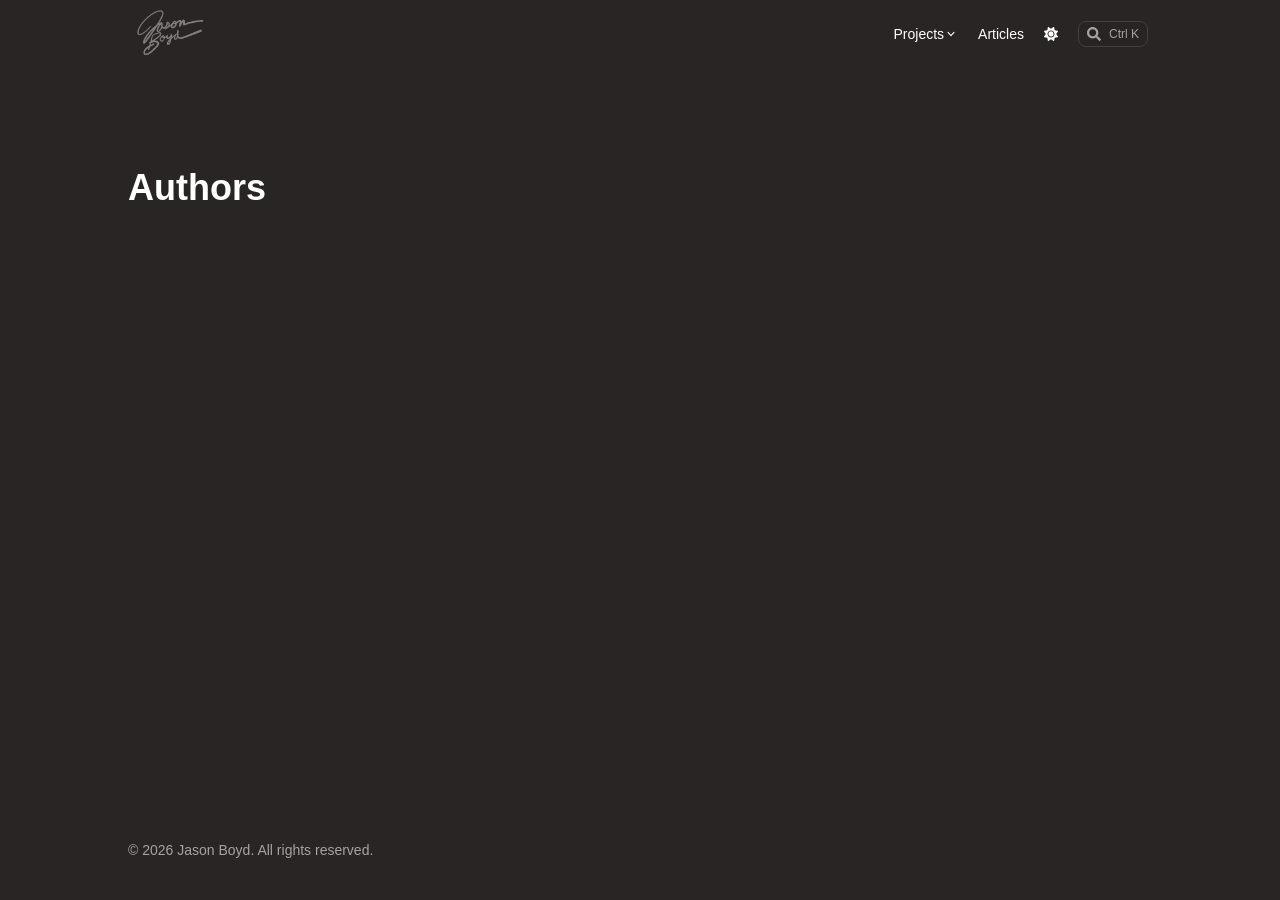
<file: authors/index.html>
<!doctype html><html lang=en dir=ltr class=scroll-smooth data-default-appearance=dark data-auto-appearance=true><head><meta charset=utf-8><meta http-equiv=content-language content="en"><meta name=viewport content="width=device-width,initial-scale=1"><meta http-equiv=X-UA-Compatible content="ie=edge"><meta name=theme-color><title>Authors &#183; Jason Boyd</title><meta name=title content="Authors &#183; Jason Boyd"><meta name=description content="My awesome website"><link rel=canonical href=https://www.jasonwboyd.com/authors/><link rel=alternate type=application/rss+xml href=/authors/index.xml title="Jason Boyd"><meta name=author content="Jason Boyd"><link href=https://github.com/itsjaboyd rel=me><link href=https://www.printables.com/@jasonwboyd_5159448 rel=me><link href=https://linkedin.com/in/username rel=me><link href=https://open.spotify.com/user/userid rel=me><meta property="og:url" content="https://www.jasonwboyd.com/authors/"><meta property="og:site_name" content="Jason Boyd"><meta property="og:title" content="Authors"><meta property="og:description" content="My awesome website"><meta property="og:locale" content="en"><meta property="og:type" content="website"><meta name=twitter:card content="summary"><meta name=twitter:title content="Authors"><meta name=twitter:description content="My awesome website"><link type=text/css rel=stylesheet href=/css/main.bundle.min.926303965ad076ac0307ff1b9a3d6a6e3e24ebf0b4ea8f30cdca1d06157a602e93ccd2f30f9fb4ae060d6c1f973a8642cf08cb2b3e857b66ca31986ef62e1f4a.css integrity="sha512-kmMDllrQdqwDB/8bmj1qbj4k6/C06o8wzcodBhV6YC6TzNLzD5+0rgYNbB+XOoZCzwjLKz6Fe2bKMZhu9i4fSg=="><script type=text/javascript src=/js/appearance.min.764f412f07ea715415e9123a5eb5f355429502d0b760146b9bcab854bc50829dee14488594acd935dfcdc6a0fe7e6d14d7bee914ebb9272b251aa238cb52c4dd.js integrity="sha512-dk9BLwfqcVQV6RI6XrXzVUKVAtC3YBRrm8q4VLxQgp3uFEiFlKzZNd/NxqD+fm0U177pFOu5JyslGqI4y1LE3Q=="></script><script defer src=/lib/zoom/zoom.min.umd.a527109b68c082a70f3697716dd72a9d5aa8b545cf800cecbbc7399f2ca6f6e0ce3e431f2062b48bbfa47c9ea42822714060bef309be073f49b9c0e30d318d7b.js integrity="sha512-pScQm2jAgqcPNpdxbdcqnVqotUXPgAzsu8c5nyym9uDOPkMfIGK0i7+kfJ6kKCJxQGC+8wm+Bz9JucDjDTGNew=="></script><script defer src=/js/medium-zoom.67b71ecf7eecce38673a92244d1ffd93edb5f1aeedd12e725d0f67fe901828fa3562f6a6d64ad290b36b7d7034b8ea16e63486d75d957bcf6a2732923e5d46e6.js integrity="sha512-Z7cez37szjhnOpIkTR/9k+218a7t0S5yXQ9n/pAYKPo1Yvam1krSkLNrfXA0uOoW5jSG112Ve89qJzKSPl1G5g=="></script><script defer type=text/javascript id=script-bundle src=/js/main.bundle.min.17b3d3bbe00602f12ed247330588c186dd330147642a44a8aca5159f5905a7a6e0a70abb06315b581aef2c4f6d0e4d4bac82dbc1b0916818b057f9ad42c4aae6.js integrity="sha512-F7PTu+AGAvEu0kczBYjBht0zAUdkKkSorKUVn1kFp6bgpwq7BjFbWBrvLE9tDk1LrILbwbCRaBiwV/mtQsSq5g==" data-copy=Copy data-copied=Copied></script><link rel=apple-touch-icon sizes=180x180 href=/apple-touch-icon.png><link rel=icon type=image/png sizes=32x32 href=/favicon-32x32.png><link rel=icon type=image/png sizes=16x16 href=/favicon-16x16.png><link rel=manifest href=/site.webmanifest><script type=application/ld+json>[{"@context":"https://schema.org","@type":"Article","articleSection":"Authors","name":"Authors","headline":"Authors","inLanguage":"en","url":"https://www.jasonwboyd.com/authors/","author":{"@type":"Person","name":"Jason Boyd","image":"https://www.jasonwboyd.com/img/blowfish_logo.png","sameAs":["https://github.com/itsjaboyd","https://www.printables.com/@jasonwboyd_5159448","https://linkedin.com/in/username","https://open.spotify.com/user/userid"]},"mainEntityOfPage":"https://www.jasonwboyd.com/authors/","wordCount":0},{"@context":"https://schema.org","@type":"BreadcrumbList","itemListElement":[{"@type":"ListItem","position":1,"name":"Authors","item":"https://www.jasonwboyd.com/authors/"}]}]</script></head><body class="flex flex-col h-screen m-auto leading-7 max-w-7xl px-6 sm:px-14 md:px-24 lg:px-32 text-lg bg-neutral text-neutral-900 dark:bg-neutral-800 dark:text-neutral bf-scrollbar"><div id=the-top class="absolute flex self-center"><a class="px-3 py-1 text-sm -translate-y-8 rounded-b-lg bg-primary-200 focus:translate-y-0 dark:bg-neutral-600" href=#main-content><span class="font-bold text-primary-600 pe-2 dark:text-primary-400">&darr;</span>
Skip to main content</a></div><header><div class=min-h-[148px]></div><div class="fixed top-0 inset-x-0 z-100"><div id=menu-blur class="absolute opacity-0 inset-x-0 top-0 h-full single_hero_background nozoom backdrop-blur-2xl shadow-2xl bg-neutral/25 dark:bg-neutral-800/25"></div><div class="relative m-auto leading-7 max-w-7xl px-6 sm:px-14 md:px-24 lg:px-32"><div class="main-menu flex items-center w-full gap-2 p-1 pl-0"><div><a href=/ class=flex><span class=sr-only>Jason Boyd</span>
<img src=/img/signature-gray.png width=540 height=405 class="logo max-h-20 max-w-20 object-scale-down object-left nozoom" alt></a></div><div class="flex items-center ms-auto"><div class="hidden md:flex"><nav aria-label="Main menu" class="flex items-center gap-x-5 h-12"><div class=nested-menu><div class="cursor-pointer flex items-center"><a tabindex=0 aria-label=Projects aria-haspopup=true aria-expanded=false class="flex items-center text-sm font-medium bf-icon-color-hover" title><span class="text-sm font-medium break-normal" title>Projects
</span><span><span class="relative block icon"><svg viewBox="0 0 20 20" fill="currentColor" aria-hidden="true"><path fill-rule="evenodd" d="M5.23 7.21a.75.75.0 011.06.02L10 11.168l3.71-3.938a.75.75.0 111.08 1.04l-4.25 4.5a.75.75.0 01-1.08.0l-4.25-4.5a.75.75.0 01.02-1.06z" clip-rule="evenodd"/></svg></span></span></a></div><div class=menuhide><div class="p-5 mt-2 rounded-xl border border-neutral-200/80 bg-neutral/95 shadow-2xl shadow-neutral-900/20 dark:border-neutral-700/80 dark:bg-neutral-800/95"><div class="flex flex-col space-y-3"><a href aria-label="Main Projects" class="flex items-center bf-icon-color-hover"><span class="text-sm font-sm" title>Main Projects
</span></a><a href aria-label="Mini Projects" class="flex items-center bf-icon-color-hover"><span class="text-sm font-sm" title>Mini Projects</span></a></div></div></div></div><a href=/articles/ class="flex items-center bf-icon-color-hover" aria-label=Articles title=Articles><span class="text-sm font-medium break-normal">Articles</span></a><div class="flex items-center"><button id=appearance-switcher aria-label="Switch to dark appearance" type=button class="text-sm bf-icon-color-hover" title="Switch to dark appearance"><div class="flex items-center justify-center dark:hidden"><span class="relative block icon"><svg viewBox="0 0 512 512"><path fill="currentColor" d="M32 256C32 132.2 132.3 32 255.8 32c11.36.0 29.7 1.668 40.9 3.746 9.616 1.777 11.75 14.63 3.279 19.44C245 86.5 211.2 144.6 211.2 207.8c0 109.7 99.71 193 208.3 172.3 9.561-1.805 16.28 9.324 10.11 16.95C387.9 448.6 324.8 480 255.8 480 132.1 480 32 379.6 32 256z"/></svg></span></div><div class="items-center justify-center hidden dark:flex"><span class="relative block icon"><svg viewBox="0 0 512 512"><path fill="currentColor" d="M256 159.1c-53.02.0-95.1 42.98-95.1 95.1s41.2 96.9 95.1 96.9 95.1-42.98 95.1-95.1S309 159.1 256 159.1zM509.3 347l-63.2-91.9 63.15-91.01c6.332-9.125 1.104-21.74-9.826-23.72l-109-19.7-19.7-109c-1.975-10.93-14.59-16.16-23.72-9.824L256 65.89 164.1 2.736c-9.125-6.332-21.74-1.107-23.72 9.824L121.6 121.6 12.56 141.3C1.633 143.2-3.596 155.9 2.736 164.1L65.89 256 2.74 347.01c-6.332 9.125-1.105 21.74 9.824 23.72l109 19.7 19.7 109c1.975 10.93 14.59 16.16 23.72 9.824L256 446.1l91.01 63.15c9.127 6.334 21.75 1.107 23.72-9.822l19.7-109 109-19.7C510.4 368.8 515.6 356.1 509.3 347zM256 383.1c-70.69.0-127.1-57.31-127.1-127.1.0-70.69 57.31-127.1 127.1-127.1S383.1 186.2 383.1 256c0 70.7-56.4 127.1-127.1 127.1z"/></svg></span></div></button></div><button id=search-button aria-label="Search (/ or ⌘K)" class="flex items-center gap-2 rounded-lg border bf-border-color bf-border-color-hover bg-neutral-100/50 px-2 py-1 text-sm text-neutral-500 transition-colors hover:text-primary-600 dark:bg-neutral-800/50 dark:text-neutral-400 dark:hover:text-primary-400" title="Search (/ or ⌘K)">
<span class="relative block icon"><svg aria-hidden="true" focusable="false" data-prefix="fas" data-icon="search" class="svg-inline--fa fa-search fa-w-16" role="img" viewBox="0 0 512 512"><path fill="currentColor" d="M505 442.7 405.3 343c-4.5-4.5-10.6-7-17-7H372c27.6-35.3 44-79.7 44-128C416 93.1 322.9.0 208 0S0 93.1.0 208s93.1 208 208 208c48.3.0 92.7-16.4 128-44v16.3c0 6.4 2.5 12.5 7 17l99.7 99.7c9.4 9.4 24.6 9.4 33.9.0l28.3-28.3c9.4-9.4 9.4-24.6.1-34zM208 336c-70.7.0-128-57.2-128-128 0-70.7 57.2-128 128-128 70.7.0 128 57.2 128 128 0 70.7-57.2 128-128 128z"/></svg>
</span><kbd id=search-shortcut-hint class="pointer-events-none font-sans text-xs text-neutral-500 dark:text-neutral-400" aria-hidden=true>⌘K</kbd></button></nav></div><div class="flex md:hidden"><div class="mobile-header-row relative flex items-center h-14 gap-4"><button id=appearance-switcher-mobile type=button aria-label="Switch to dark appearance" title="Switch to dark appearance" class="flex items-center justify-center text-neutral-900 hover:text-primary-600 dark:text-neutral-200 dark:hover:text-primary-400"><div class=dark:hidden><span class="relative block icon"><svg viewBox="0 0 512 512"><path fill="currentColor" d="M32 256C32 132.2 132.3 32 255.8 32c11.36.0 29.7 1.668 40.9 3.746 9.616 1.777 11.75 14.63 3.279 19.44C245 86.5 211.2 144.6 211.2 207.8c0 109.7 99.71 193 208.3 172.3 9.561-1.805 16.28 9.324 10.11 16.95C387.9 448.6 324.8 480 255.8 480 132.1 480 32 379.6 32 256z"/></svg></span></div><div class="hidden dark:block"><span class="relative block icon"><svg viewBox="0 0 512 512"><path fill="currentColor" d="M256 159.1c-53.02.0-95.1 42.98-95.1 95.1s41.2 96.9 95.1 96.9 95.1-42.98 95.1-95.1S309 159.1 256 159.1zM509.3 347l-63.2-91.9 63.15-91.01c6.332-9.125 1.104-21.74-9.826-23.72l-109-19.7-19.7-109c-1.975-10.93-14.59-16.16-23.72-9.824L256 65.89 164.1 2.736c-9.125-6.332-21.74-1.107-23.72 9.824L121.6 121.6 12.56 141.3C1.633 143.2-3.596 155.9 2.736 164.1L65.89 256 2.74 347.01c-6.332 9.125-1.105 21.74 9.824 23.72l109 19.7 19.7 109c1.975 10.93 14.59 16.16 23.72 9.824L256 446.1l91.01 63.15c9.127 6.334 21.75 1.107 23.72-9.822l19.7-109 109-19.7C510.4 368.8 515.6 356.1 509.3 347zM256 383.1c-70.69.0-127.1-57.31-127.1-127.1.0-70.69 57.31-127.1 127.1-127.1S383.1 186.2 383.1 256c0 70.7-56.4 127.1-127.1 127.1z"/></svg></span></div></button>
<button id=search-button-mobile aria-label="Search (/ or ⌘K)" class="flex items-center justify-center bf-icon-color-hover" title="Search (/ or ⌘K)">
<span class="relative block icon"><svg aria-hidden="true" focusable="false" data-prefix="fas" data-icon="search" class="svg-inline--fa fa-search fa-w-16" role="img" viewBox="0 0 512 512"><path fill="currentColor" d="M505 442.7 405.3 343c-4.5-4.5-10.6-7-17-7H372c27.6-35.3 44-79.7 44-128C416 93.1 322.9.0 208 0S0 93.1.0 208s93.1 208 208 208c48.3.0 92.7-16.4 128-44v16.3c0 6.4 2.5 12.5 7 17l99.7 99.7c9.4 9.4 24.6 9.4 33.9.0l28.3-28.3c9.4-9.4 9.4-24.6.1-34zM208 336c-70.7.0-128-57.2-128-128 0-70.7 57.2-128 128-128 70.7.0 128 57.2 128 128 0 70.7-57.2 128-128 128z"/></svg>
</span></button>
<input type=checkbox id=mobile-menu-toggle autocomplete=off class="hidden peer">
<label for=mobile-menu-toggle tabindex=0 role=button aria-expanded=false aria-controls=mobile-menu-dialog aria-label="Main menu" class="flex items-center justify-center cursor-pointer bf-icon-color-hover"><span class="relative block icon"><svg viewBox="0 0 448 512"><path fill="currentColor" d="M0 96C0 78.33 14.33 64 32 64H416c17.7.0 32 14.33 32 32 0 17.7-14.3 32-32 32H32C14.33 128 0 113.7.0 96zM0 256c0-17.7 14.33-32 32-32H416c17.7.0 32 14.3 32 32s-14.3 32-32 32H32c-17.67.0-32-14.3-32-32zM416 448H32c-17.67.0-32-14.3-32-32s14.33-32 32-32H416c17.7.0 32 14.3 32 32s-14.3 32-32 32z"/></svg></span></label><div id=mobile-menu-dialog role=dialog aria-modal=true aria-label="Main menu" style=scrollbar-gutter:stable class="z-50 invisible overflow-y-auto opacity-0 transition-[opacity,visibility] duration-300 peer-checked:visible peer-checked:opacity-100
fixed inset-0 px-6 py-20 bg-neutral-50/97 dark:bg-neutral-900/99
bf-scrollbar"><label for=mobile-menu-toggle tabindex=0 role=button aria-expanded=false aria-controls=mobile-menu-dialog class="fixed end-8 top-5 z-50 h-12 w-12 rounded-full flex items-center justify-center cursor-pointer select-none bf-icon-color-hover border bf-border-color bf-border-color-hover bg-neutral-50 dark:bg-neutral-900"><span class=sr-only>Close menu</span>
<span class="relative block icon"><svg viewBox="0 0 320 512"><path fill="currentColor" d="M310.6 361.4c12.5 12.5 12.5 32.75.0 45.25C304.4 412.9 296.2 416 288 416s-16.38-3.125-22.62-9.375L160 301.3 54.63 406.6C48.38 412.9 40.19 416 32 416S15.63 412.9 9.375 406.6c-12.5-12.5-12.5-32.75.0-45.25l105.4-105.4L9.375 150.6c-12.5-12.5-12.5-32.75.0-45.25s32.75-12.5 45.25.0L160 210.8l105.4-105.4c12.5-12.5 32.75-12.5 45.25.0s12.5 32.75.0 45.25l-105.4 105.4L310.6 361.4z"/></svg></span></label><nav aria-label="Mobile menu" class="mx-auto max-w-md space-y-6"><div class=px-2><div class="flex items-center gap-4"><a href aria-label=Projects class="flex grow items-center gap-4 group bf-icon-color-hover text-neutral-700 dark:text-neutral-200"><span title class="text-2xl font-bold tracking-tight">Projects
</span></a><label for=fullscreen-submenu-projects tabindex=0 role=button aria-expanded=true aria-label="Toggle submenu" class="ms-auto flex items-center justify-center h-10 w-10 cursor-pointer rounded-lg bf-icon-color-hover border bf-border-color bf-border-color-hover"><span class="relative block icon"><svg viewBox="0 0 20 20" fill="currentColor" aria-hidden="true"><path fill-rule="evenodd" d="M5.23 7.21a.75.75.0 011.06.02L10 11.168l3.71-3.938a.75.75.0 111.08 1.04l-4.25 4.5a.75.75.0 01-1.08.0l-4.25-4.5a.75.75.0 01.02-1.06z" clip-rule="evenodd"/></svg></span></label></div><input checked type=checkbox id=fullscreen-submenu-projects autocomplete=off class="hidden peer/full"><div class="grid grid-rows-[0fr] transition-[grid-template-rows] duration-300 peer-checked/full:grid-rows-[1fr]"><div class=overflow-hidden><div class="ms-7 mt-4"><a href aria-label="Main Projects" class="flex items-center gap-3 p-2 group bf-icon-color-hover text-neutral-700 dark:text-neutral-200"><span title class=text-lg>Main Projects
</span></a><a href aria-label="Mini Projects" class="flex items-center gap-3 p-2 group bf-icon-color-hover text-neutral-700 dark:text-neutral-200"><span title class=text-lg>Mini Projects</span></a></div></div></div></div><div class=px-2><div class="flex items-center gap-4"><a href=/articles/ aria-label=Articles class="flex grow items-center gap-4 group bf-icon-color-hover text-neutral-700 dark:text-neutral-200"><span title=Articles class="text-2xl font-bold tracking-tight">Articles</span></a></div></div></nav></div></div></div></div></div></div></div><script type=text/javascript src=/js/background-blur.min.2b8477cfbdb6843f33fd6f7c9a9a1343c895e878a7b55c32979586e6c6ba1018372c0c66a011abdbd7bc1a912f98ea249043c82bfae8fb04a0f37f854ee1e920.js integrity="sha512-K4R3z722hD8z/W98mpoTQ8iV6HintVwyl5WG5sa6EBg3LAxmoBGr29e8GpEvmOokkEPIK/ro+wSg83+FTuHpIA==" data-blur-id=menu-blur></script></header><div class="relative flex flex-col grow"><main id=main-content class=grow><header class=mt-5><h1 class="mt-5 text-4xl font-extrabold text-neutral-900 dark:text-neutral">Authors</h1><div class="mt-1 mb-2 text-base text-neutral-500 dark:text-neutral-400 print:hidden"><div class="flex flex-row flex-wrap items-center"></div></div></header><section class="mt-6 flex max-w-prose flex-wrap gap-2"></section><div id=scroll-to-top class="fixed bottom-6 end-6 z-50 transform translate-y-4 opacity-0 duration-200"><a href=#the-top class="pointer-events-auto flex h-12 w-12 items-center justify-center rounded-full bg-neutral/50 text-xl text-neutral-700 hover:text-primary-600 dark:bg-neutral-800/50 dark:text-neutral dark:hover:text-primary-400" aria-label="Scroll to top" title="Scroll to top">&uarr;</a></div></main><footer id=site-footer class="py-10 print:hidden"><div class="flex items-center justify-between"><p class="text-sm text-neutral-500 dark:text-neutral-400">© 2026 Jason Boyd. All rights reserved.</p></div></footer><div id=search-wrapper role=dialog aria-modal=true aria-label=Search class="invisible fixed inset-0 flex h-screen w-screen cursor-default flex-col bg-neutral-500/50 p-4 backdrop-blur-sm dark:bg-neutral-900/50 sm:p-6 md:p-[10vh] lg:p-[12vh] z-500" data-url=/><div id=search-modal class="flex flex-col w-full max-w-3xl min-h-0 mx-auto border rounded-md shadow-lg top-20 border-neutral-200 bg-neutral dark:border-neutral-700 dark:bg-neutral-800"><header class="relative z-10 flex items-center justify-between flex-none px-2"><form class="flex items-center flex-auto min-w-0"><div class="flex items-center justify-center w-8 h-8 text-neutral-400"><span class="relative block icon"><svg aria-hidden="true" focusable="false" data-prefix="fas" data-icon="search" class="svg-inline--fa fa-search fa-w-16" role="img" viewBox="0 0 512 512"><path fill="currentColor" d="M505 442.7 405.3 343c-4.5-4.5-10.6-7-17-7H372c27.6-35.3 44-79.7 44-128C416 93.1 322.9.0 208 0S0 93.1.0 208s93.1 208 208 208c48.3.0 92.7-16.4 128-44v16.3c0 6.4 2.5 12.5 7 17l99.7 99.7c9.4 9.4 24.6 9.4 33.9.0l28.3-28.3c9.4-9.4 9.4-24.6.1-34zM208 336c-70.7.0-128-57.2-128-128 0-70.7 57.2-128 128-128 70.7.0 128 57.2 128 128 0 70.7-57.2 128-128 128z"/></svg></span></div><input type=search id=search-query aria-label=Search class="flex flex-auto h-12 mx-1 bg-transparent appearance-none focus:outline-dotted focus:outline-2 focus:outline-transparent" placeholder=Search tabindex=0></form><button id=close-search-button class="flex items-center justify-center w-8 h-8 text-neutral-700 hover:text-primary-600 dark:text-neutral dark:hover:text-primary-400" title="Close (Esc)">
<span class="relative block icon"><svg viewBox="0 0 320 512"><path fill="currentColor" d="M310.6 361.4c12.5 12.5 12.5 32.75.0 45.25C304.4 412.9 296.2 416 288 416s-16.38-3.125-22.62-9.375L160 301.3 54.63 406.6C48.38 412.9 40.19 416 32 416S15.63 412.9 9.375 406.6c-12.5-12.5-12.5-32.75.0-45.25l105.4-105.4L9.375 150.6c-12.5-12.5-12.5-32.75.0-45.25s32.75-12.5 45.25.0L160 210.8l105.4-105.4c12.5-12.5 32.75-12.5 45.25.0s12.5 32.75.0 45.25l-105.4 105.4L310.6 361.4z"/></svg></span></button></header><section class="flex-auto px-2 overflow-auto"><ul id=search-results></ul></section></div></div></div></body></html>
</file>
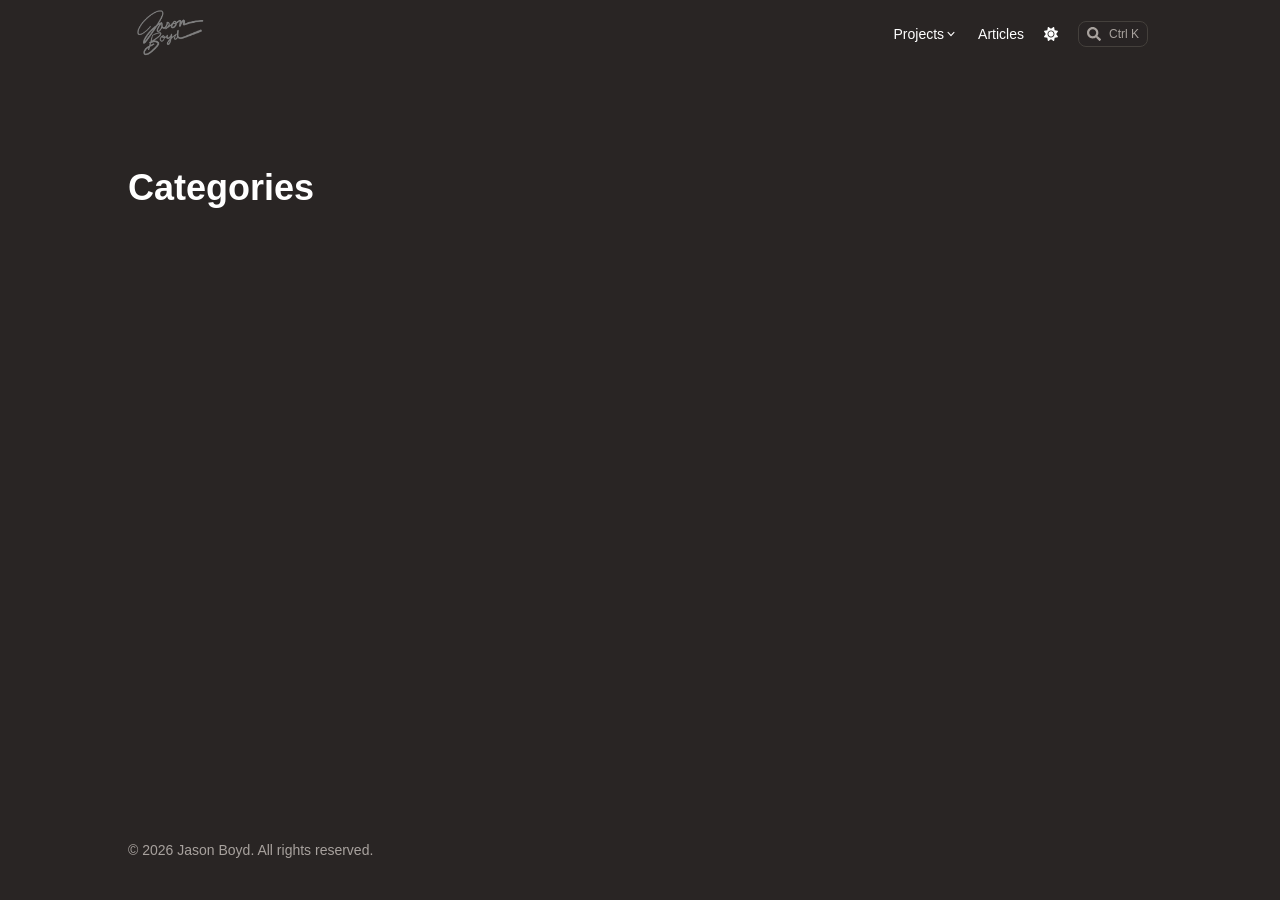
<file: categories/index.html>
<!doctype html><html lang=en dir=ltr class=scroll-smooth data-default-appearance=dark data-auto-appearance=true><head><meta charset=utf-8><meta http-equiv=content-language content="en"><meta name=viewport content="width=device-width,initial-scale=1"><meta http-equiv=X-UA-Compatible content="ie=edge"><meta name=theme-color><title>Categories &#183; Jason Boyd</title><meta name=title content="Categories &#183; Jason Boyd"><meta name=description content="My awesome website"><link rel=canonical href=https://www.jasonwboyd.com/categories/><link rel=alternate type=application/rss+xml href=/categories/index.xml title="Jason Boyd"><meta name=author content="Jason Boyd"><link href=https://github.com/itsjaboyd rel=me><link href=https://www.printables.com/@jasonwboyd_5159448 rel=me><link href=https://linkedin.com/in/username rel=me><link href=https://open.spotify.com/user/userid rel=me><meta property="og:url" content="https://www.jasonwboyd.com/categories/"><meta property="og:site_name" content="Jason Boyd"><meta property="og:title" content="Categories"><meta property="og:description" content="My awesome website"><meta property="og:locale" content="en"><meta property="og:type" content="website"><meta name=twitter:card content="summary"><meta name=twitter:title content="Categories"><meta name=twitter:description content="My awesome website"><link type=text/css rel=stylesheet href=/css/main.bundle.min.926303965ad076ac0307ff1b9a3d6a6e3e24ebf0b4ea8f30cdca1d06157a602e93ccd2f30f9fb4ae060d6c1f973a8642cf08cb2b3e857b66ca31986ef62e1f4a.css integrity="sha512-kmMDllrQdqwDB/8bmj1qbj4k6/C06o8wzcodBhV6YC6TzNLzD5+0rgYNbB+XOoZCzwjLKz6Fe2bKMZhu9i4fSg=="><script type=text/javascript src=/js/appearance.min.764f412f07ea715415e9123a5eb5f355429502d0b760146b9bcab854bc50829dee14488594acd935dfcdc6a0fe7e6d14d7bee914ebb9272b251aa238cb52c4dd.js integrity="sha512-dk9BLwfqcVQV6RI6XrXzVUKVAtC3YBRrm8q4VLxQgp3uFEiFlKzZNd/NxqD+fm0U177pFOu5JyslGqI4y1LE3Q=="></script><script defer src=/lib/zoom/zoom.min.umd.a527109b68c082a70f3697716dd72a9d5aa8b545cf800cecbbc7399f2ca6f6e0ce3e431f2062b48bbfa47c9ea42822714060bef309be073f49b9c0e30d318d7b.js integrity="sha512-pScQm2jAgqcPNpdxbdcqnVqotUXPgAzsu8c5nyym9uDOPkMfIGK0i7+kfJ6kKCJxQGC+8wm+Bz9JucDjDTGNew=="></script><script defer src=/js/medium-zoom.67b71ecf7eecce38673a92244d1ffd93edb5f1aeedd12e725d0f67fe901828fa3562f6a6d64ad290b36b7d7034b8ea16e63486d75d957bcf6a2732923e5d46e6.js integrity="sha512-Z7cez37szjhnOpIkTR/9k+218a7t0S5yXQ9n/pAYKPo1Yvam1krSkLNrfXA0uOoW5jSG112Ve89qJzKSPl1G5g=="></script><script defer type=text/javascript id=script-bundle src=/js/main.bundle.min.17b3d3bbe00602f12ed247330588c186dd330147642a44a8aca5159f5905a7a6e0a70abb06315b581aef2c4f6d0e4d4bac82dbc1b0916818b057f9ad42c4aae6.js integrity="sha512-F7PTu+AGAvEu0kczBYjBht0zAUdkKkSorKUVn1kFp6bgpwq7BjFbWBrvLE9tDk1LrILbwbCRaBiwV/mtQsSq5g==" data-copy=Copy data-copied=Copied></script><link rel=apple-touch-icon sizes=180x180 href=/apple-touch-icon.png><link rel=icon type=image/png sizes=32x32 href=/favicon-32x32.png><link rel=icon type=image/png sizes=16x16 href=/favicon-16x16.png><link rel=manifest href=/site.webmanifest><script type=application/ld+json>[{"@context":"https://schema.org","@type":"Article","articleSection":"Categories","name":"Categories","headline":"Categories","inLanguage":"en","url":"https://www.jasonwboyd.com/categories/","author":{"@type":"Person","name":"Jason Boyd","image":"https://www.jasonwboyd.com/img/blowfish_logo.png","sameAs":["https://github.com/itsjaboyd","https://www.printables.com/@jasonwboyd_5159448","https://linkedin.com/in/username","https://open.spotify.com/user/userid"]},"mainEntityOfPage":"https://www.jasonwboyd.com/categories/","wordCount":0},{"@context":"https://schema.org","@type":"BreadcrumbList","itemListElement":[{"@type":"ListItem","position":1,"name":"Categories","item":"https://www.jasonwboyd.com/categories/"}]}]</script></head><body class="flex flex-col h-screen m-auto leading-7 max-w-7xl px-6 sm:px-14 md:px-24 lg:px-32 text-lg bg-neutral text-neutral-900 dark:bg-neutral-800 dark:text-neutral bf-scrollbar"><div id=the-top class="absolute flex self-center"><a class="px-3 py-1 text-sm -translate-y-8 rounded-b-lg bg-primary-200 focus:translate-y-0 dark:bg-neutral-600" href=#main-content><span class="font-bold text-primary-600 pe-2 dark:text-primary-400">&darr;</span>
Skip to main content</a></div><header><div class=min-h-[148px]></div><div class="fixed top-0 inset-x-0 z-100"><div id=menu-blur class="absolute opacity-0 inset-x-0 top-0 h-full single_hero_background nozoom backdrop-blur-2xl shadow-2xl bg-neutral/25 dark:bg-neutral-800/25"></div><div class="relative m-auto leading-7 max-w-7xl px-6 sm:px-14 md:px-24 lg:px-32"><div class="main-menu flex items-center w-full gap-2 p-1 pl-0"><div><a href=/ class=flex><span class=sr-only>Jason Boyd</span>
<img src=/img/signature-gray.png width=540 height=405 class="logo max-h-20 max-w-20 object-scale-down object-left nozoom" alt></a></div><div class="flex items-center ms-auto"><div class="hidden md:flex"><nav aria-label="Main menu" class="flex items-center gap-x-5 h-12"><div class=nested-menu><div class="cursor-pointer flex items-center"><a tabindex=0 aria-label=Projects aria-haspopup=true aria-expanded=false class="flex items-center text-sm font-medium bf-icon-color-hover" title><span class="text-sm font-medium break-normal" title>Projects
</span><span><span class="relative block icon"><svg viewBox="0 0 20 20" fill="currentColor" aria-hidden="true"><path fill-rule="evenodd" d="M5.23 7.21a.75.75.0 011.06.02L10 11.168l3.71-3.938a.75.75.0 111.08 1.04l-4.25 4.5a.75.75.0 01-1.08.0l-4.25-4.5a.75.75.0 01.02-1.06z" clip-rule="evenodd"/></svg></span></span></a></div><div class=menuhide><div class="p-5 mt-2 rounded-xl border border-neutral-200/80 bg-neutral/95 shadow-2xl shadow-neutral-900/20 dark:border-neutral-700/80 dark:bg-neutral-800/95"><div class="flex flex-col space-y-3"><a href aria-label="Main Projects" class="flex items-center bf-icon-color-hover"><span class="text-sm font-sm" title>Main Projects
</span></a><a href aria-label="Mini Projects" class="flex items-center bf-icon-color-hover"><span class="text-sm font-sm" title>Mini Projects</span></a></div></div></div></div><a href=/articles/ class="flex items-center bf-icon-color-hover" aria-label=Articles title=Articles><span class="text-sm font-medium break-normal">Articles</span></a><div class="flex items-center"><button id=appearance-switcher aria-label="Switch to dark appearance" type=button class="text-sm bf-icon-color-hover" title="Switch to dark appearance"><div class="flex items-center justify-center dark:hidden"><span class="relative block icon"><svg viewBox="0 0 512 512"><path fill="currentColor" d="M32 256C32 132.2 132.3 32 255.8 32c11.36.0 29.7 1.668 40.9 3.746 9.616 1.777 11.75 14.63 3.279 19.44C245 86.5 211.2 144.6 211.2 207.8c0 109.7 99.71 193 208.3 172.3 9.561-1.805 16.28 9.324 10.11 16.95C387.9 448.6 324.8 480 255.8 480 132.1 480 32 379.6 32 256z"/></svg></span></div><div class="items-center justify-center hidden dark:flex"><span class="relative block icon"><svg viewBox="0 0 512 512"><path fill="currentColor" d="M256 159.1c-53.02.0-95.1 42.98-95.1 95.1s41.2 96.9 95.1 96.9 95.1-42.98 95.1-95.1S309 159.1 256 159.1zM509.3 347l-63.2-91.9 63.15-91.01c6.332-9.125 1.104-21.74-9.826-23.72l-109-19.7-19.7-109c-1.975-10.93-14.59-16.16-23.72-9.824L256 65.89 164.1 2.736c-9.125-6.332-21.74-1.107-23.72 9.824L121.6 121.6 12.56 141.3C1.633 143.2-3.596 155.9 2.736 164.1L65.89 256 2.74 347.01c-6.332 9.125-1.105 21.74 9.824 23.72l109 19.7 19.7 109c1.975 10.93 14.59 16.16 23.72 9.824L256 446.1l91.01 63.15c9.127 6.334 21.75 1.107 23.72-9.822l19.7-109 109-19.7C510.4 368.8 515.6 356.1 509.3 347zM256 383.1c-70.69.0-127.1-57.31-127.1-127.1.0-70.69 57.31-127.1 127.1-127.1S383.1 186.2 383.1 256c0 70.7-56.4 127.1-127.1 127.1z"/></svg></span></div></button></div><button id=search-button aria-label="Search (/ or ⌘K)" class="flex items-center gap-2 rounded-lg border bf-border-color bf-border-color-hover bg-neutral-100/50 px-2 py-1 text-sm text-neutral-500 transition-colors hover:text-primary-600 dark:bg-neutral-800/50 dark:text-neutral-400 dark:hover:text-primary-400" title="Search (/ or ⌘K)">
<span class="relative block icon"><svg aria-hidden="true" focusable="false" data-prefix="fas" data-icon="search" class="svg-inline--fa fa-search fa-w-16" role="img" viewBox="0 0 512 512"><path fill="currentColor" d="M505 442.7 405.3 343c-4.5-4.5-10.6-7-17-7H372c27.6-35.3 44-79.7 44-128C416 93.1 322.9.0 208 0S0 93.1.0 208s93.1 208 208 208c48.3.0 92.7-16.4 128-44v16.3c0 6.4 2.5 12.5 7 17l99.7 99.7c9.4 9.4 24.6 9.4 33.9.0l28.3-28.3c9.4-9.4 9.4-24.6.1-34zM208 336c-70.7.0-128-57.2-128-128 0-70.7 57.2-128 128-128 70.7.0 128 57.2 128 128 0 70.7-57.2 128-128 128z"/></svg>
</span><kbd id=search-shortcut-hint class="pointer-events-none font-sans text-xs text-neutral-500 dark:text-neutral-400" aria-hidden=true>⌘K</kbd></button></nav></div><div class="flex md:hidden"><div class="mobile-header-row relative flex items-center h-14 gap-4"><button id=appearance-switcher-mobile type=button aria-label="Switch to dark appearance" title="Switch to dark appearance" class="flex items-center justify-center text-neutral-900 hover:text-primary-600 dark:text-neutral-200 dark:hover:text-primary-400"><div class=dark:hidden><span class="relative block icon"><svg viewBox="0 0 512 512"><path fill="currentColor" d="M32 256C32 132.2 132.3 32 255.8 32c11.36.0 29.7 1.668 40.9 3.746 9.616 1.777 11.75 14.63 3.279 19.44C245 86.5 211.2 144.6 211.2 207.8c0 109.7 99.71 193 208.3 172.3 9.561-1.805 16.28 9.324 10.11 16.95C387.9 448.6 324.8 480 255.8 480 132.1 480 32 379.6 32 256z"/></svg></span></div><div class="hidden dark:block"><span class="relative block icon"><svg viewBox="0 0 512 512"><path fill="currentColor" d="M256 159.1c-53.02.0-95.1 42.98-95.1 95.1s41.2 96.9 95.1 96.9 95.1-42.98 95.1-95.1S309 159.1 256 159.1zM509.3 347l-63.2-91.9 63.15-91.01c6.332-9.125 1.104-21.74-9.826-23.72l-109-19.7-19.7-109c-1.975-10.93-14.59-16.16-23.72-9.824L256 65.89 164.1 2.736c-9.125-6.332-21.74-1.107-23.72 9.824L121.6 121.6 12.56 141.3C1.633 143.2-3.596 155.9 2.736 164.1L65.89 256 2.74 347.01c-6.332 9.125-1.105 21.74 9.824 23.72l109 19.7 19.7 109c1.975 10.93 14.59 16.16 23.72 9.824L256 446.1l91.01 63.15c9.127 6.334 21.75 1.107 23.72-9.822l19.7-109 109-19.7C510.4 368.8 515.6 356.1 509.3 347zM256 383.1c-70.69.0-127.1-57.31-127.1-127.1.0-70.69 57.31-127.1 127.1-127.1S383.1 186.2 383.1 256c0 70.7-56.4 127.1-127.1 127.1z"/></svg></span></div></button>
<button id=search-button-mobile aria-label="Search (/ or ⌘K)" class="flex items-center justify-center bf-icon-color-hover" title="Search (/ or ⌘K)">
<span class="relative block icon"><svg aria-hidden="true" focusable="false" data-prefix="fas" data-icon="search" class="svg-inline--fa fa-search fa-w-16" role="img" viewBox="0 0 512 512"><path fill="currentColor" d="M505 442.7 405.3 343c-4.5-4.5-10.6-7-17-7H372c27.6-35.3 44-79.7 44-128C416 93.1 322.9.0 208 0S0 93.1.0 208s93.1 208 208 208c48.3.0 92.7-16.4 128-44v16.3c0 6.4 2.5 12.5 7 17l99.7 99.7c9.4 9.4 24.6 9.4 33.9.0l28.3-28.3c9.4-9.4 9.4-24.6.1-34zM208 336c-70.7.0-128-57.2-128-128 0-70.7 57.2-128 128-128 70.7.0 128 57.2 128 128 0 70.7-57.2 128-128 128z"/></svg>
</span></button>
<input type=checkbox id=mobile-menu-toggle autocomplete=off class="hidden peer">
<label for=mobile-menu-toggle tabindex=0 role=button aria-expanded=false aria-controls=mobile-menu-dialog aria-label="Main menu" class="flex items-center justify-center cursor-pointer bf-icon-color-hover"><span class="relative block icon"><svg viewBox="0 0 448 512"><path fill="currentColor" d="M0 96C0 78.33 14.33 64 32 64H416c17.7.0 32 14.33 32 32 0 17.7-14.3 32-32 32H32C14.33 128 0 113.7.0 96zM0 256c0-17.7 14.33-32 32-32H416c17.7.0 32 14.3 32 32s-14.3 32-32 32H32c-17.67.0-32-14.3-32-32zM416 448H32c-17.67.0-32-14.3-32-32s14.33-32 32-32H416c17.7.0 32 14.3 32 32s-14.3 32-32 32z"/></svg></span></label><div id=mobile-menu-dialog role=dialog aria-modal=true aria-label="Main menu" style=scrollbar-gutter:stable class="z-50 invisible overflow-y-auto opacity-0 transition-[opacity,visibility] duration-300 peer-checked:visible peer-checked:opacity-100
fixed inset-0 px-6 py-20 bg-neutral-50/97 dark:bg-neutral-900/99
bf-scrollbar"><label for=mobile-menu-toggle tabindex=0 role=button aria-expanded=false aria-controls=mobile-menu-dialog class="fixed end-8 top-5 z-50 h-12 w-12 rounded-full flex items-center justify-center cursor-pointer select-none bf-icon-color-hover border bf-border-color bf-border-color-hover bg-neutral-50 dark:bg-neutral-900"><span class=sr-only>Close menu</span>
<span class="relative block icon"><svg viewBox="0 0 320 512"><path fill="currentColor" d="M310.6 361.4c12.5 12.5 12.5 32.75.0 45.25C304.4 412.9 296.2 416 288 416s-16.38-3.125-22.62-9.375L160 301.3 54.63 406.6C48.38 412.9 40.19 416 32 416S15.63 412.9 9.375 406.6c-12.5-12.5-12.5-32.75.0-45.25l105.4-105.4L9.375 150.6c-12.5-12.5-12.5-32.75.0-45.25s32.75-12.5 45.25.0L160 210.8l105.4-105.4c12.5-12.5 32.75-12.5 45.25.0s12.5 32.75.0 45.25l-105.4 105.4L310.6 361.4z"/></svg></span></label><nav aria-label="Mobile menu" class="mx-auto max-w-md space-y-6"><div class=px-2><div class="flex items-center gap-4"><a href aria-label=Projects class="flex grow items-center gap-4 group bf-icon-color-hover text-neutral-700 dark:text-neutral-200"><span title class="text-2xl font-bold tracking-tight">Projects
</span></a><label for=fullscreen-submenu-projects tabindex=0 role=button aria-expanded=true aria-label="Toggle submenu" class="ms-auto flex items-center justify-center h-10 w-10 cursor-pointer rounded-lg bf-icon-color-hover border bf-border-color bf-border-color-hover"><span class="relative block icon"><svg viewBox="0 0 20 20" fill="currentColor" aria-hidden="true"><path fill-rule="evenodd" d="M5.23 7.21a.75.75.0 011.06.02L10 11.168l3.71-3.938a.75.75.0 111.08 1.04l-4.25 4.5a.75.75.0 01-1.08.0l-4.25-4.5a.75.75.0 01.02-1.06z" clip-rule="evenodd"/></svg></span></label></div><input checked type=checkbox id=fullscreen-submenu-projects autocomplete=off class="hidden peer/full"><div class="grid grid-rows-[0fr] transition-[grid-template-rows] duration-300 peer-checked/full:grid-rows-[1fr]"><div class=overflow-hidden><div class="ms-7 mt-4"><a href aria-label="Main Projects" class="flex items-center gap-3 p-2 group bf-icon-color-hover text-neutral-700 dark:text-neutral-200"><span title class=text-lg>Main Projects
</span></a><a href aria-label="Mini Projects" class="flex items-center gap-3 p-2 group bf-icon-color-hover text-neutral-700 dark:text-neutral-200"><span title class=text-lg>Mini Projects</span></a></div></div></div></div><div class=px-2><div class="flex items-center gap-4"><a href=/articles/ aria-label=Articles class="flex grow items-center gap-4 group bf-icon-color-hover text-neutral-700 dark:text-neutral-200"><span title=Articles class="text-2xl font-bold tracking-tight">Articles</span></a></div></div></nav></div></div></div></div></div></div></div><script type=text/javascript src=/js/background-blur.min.2b8477cfbdb6843f33fd6f7c9a9a1343c895e878a7b55c32979586e6c6ba1018372c0c66a011abdbd7bc1a912f98ea249043c82bfae8fb04a0f37f854ee1e920.js integrity="sha512-K4R3z722hD8z/W98mpoTQ8iV6HintVwyl5WG5sa6EBg3LAxmoBGr29e8GpEvmOokkEPIK/ro+wSg83+FTuHpIA==" data-blur-id=menu-blur></script></header><div class="relative flex flex-col grow"><main id=main-content class=grow><header class=mt-5><h1 class="mt-5 text-4xl font-extrabold text-neutral-900 dark:text-neutral">Categories</h1><div class="mt-1 mb-2 text-base text-neutral-500 dark:text-neutral-400 print:hidden"><div class="flex flex-row flex-wrap items-center"></div></div></header><section class="mt-6 flex max-w-prose flex-wrap gap-2"></section><div id=scroll-to-top class="fixed bottom-6 end-6 z-50 transform translate-y-4 opacity-0 duration-200"><a href=#the-top class="pointer-events-auto flex h-12 w-12 items-center justify-center rounded-full bg-neutral/50 text-xl text-neutral-700 hover:text-primary-600 dark:bg-neutral-800/50 dark:text-neutral dark:hover:text-primary-400" aria-label="Scroll to top" title="Scroll to top">&uarr;</a></div></main><footer id=site-footer class="py-10 print:hidden"><div class="flex items-center justify-between"><p class="text-sm text-neutral-500 dark:text-neutral-400">© 2026 Jason Boyd. All rights reserved.</p></div></footer><div id=search-wrapper role=dialog aria-modal=true aria-label=Search class="invisible fixed inset-0 flex h-screen w-screen cursor-default flex-col bg-neutral-500/50 p-4 backdrop-blur-sm dark:bg-neutral-900/50 sm:p-6 md:p-[10vh] lg:p-[12vh] z-500" data-url=/><div id=search-modal class="flex flex-col w-full max-w-3xl min-h-0 mx-auto border rounded-md shadow-lg top-20 border-neutral-200 bg-neutral dark:border-neutral-700 dark:bg-neutral-800"><header class="relative z-10 flex items-center justify-between flex-none px-2"><form class="flex items-center flex-auto min-w-0"><div class="flex items-center justify-center w-8 h-8 text-neutral-400"><span class="relative block icon"><svg aria-hidden="true" focusable="false" data-prefix="fas" data-icon="search" class="svg-inline--fa fa-search fa-w-16" role="img" viewBox="0 0 512 512"><path fill="currentColor" d="M505 442.7 405.3 343c-4.5-4.5-10.6-7-17-7H372c27.6-35.3 44-79.7 44-128C416 93.1 322.9.0 208 0S0 93.1.0 208s93.1 208 208 208c48.3.0 92.7-16.4 128-44v16.3c0 6.4 2.5 12.5 7 17l99.7 99.7c9.4 9.4 24.6 9.4 33.9.0l28.3-28.3c9.4-9.4 9.4-24.6.1-34zM208 336c-70.7.0-128-57.2-128-128 0-70.7 57.2-128 128-128 70.7.0 128 57.2 128 128 0 70.7-57.2 128-128 128z"/></svg></span></div><input type=search id=search-query aria-label=Search class="flex flex-auto h-12 mx-1 bg-transparent appearance-none focus:outline-dotted focus:outline-2 focus:outline-transparent" placeholder=Search tabindex=0></form><button id=close-search-button class="flex items-center justify-center w-8 h-8 text-neutral-700 hover:text-primary-600 dark:text-neutral dark:hover:text-primary-400" title="Close (Esc)">
<span class="relative block icon"><svg viewBox="0 0 320 512"><path fill="currentColor" d="M310.6 361.4c12.5 12.5 12.5 32.75.0 45.25C304.4 412.9 296.2 416 288 416s-16.38-3.125-22.62-9.375L160 301.3 54.63 406.6C48.38 412.9 40.19 416 32 416S15.63 412.9 9.375 406.6c-12.5-12.5-12.5-32.75.0-45.25l105.4-105.4L9.375 150.6c-12.5-12.5-12.5-32.75.0-45.25s32.75-12.5 45.25.0L160 210.8l105.4-105.4c12.5-12.5 32.75-12.5 45.25.0s12.5 32.75.0 45.25l-105.4 105.4L310.6 361.4z"/></svg></span></button></header><section class="flex-auto px-2 overflow-auto"><ul id=search-results></ul></section></div></div></div></body></html>
</file>
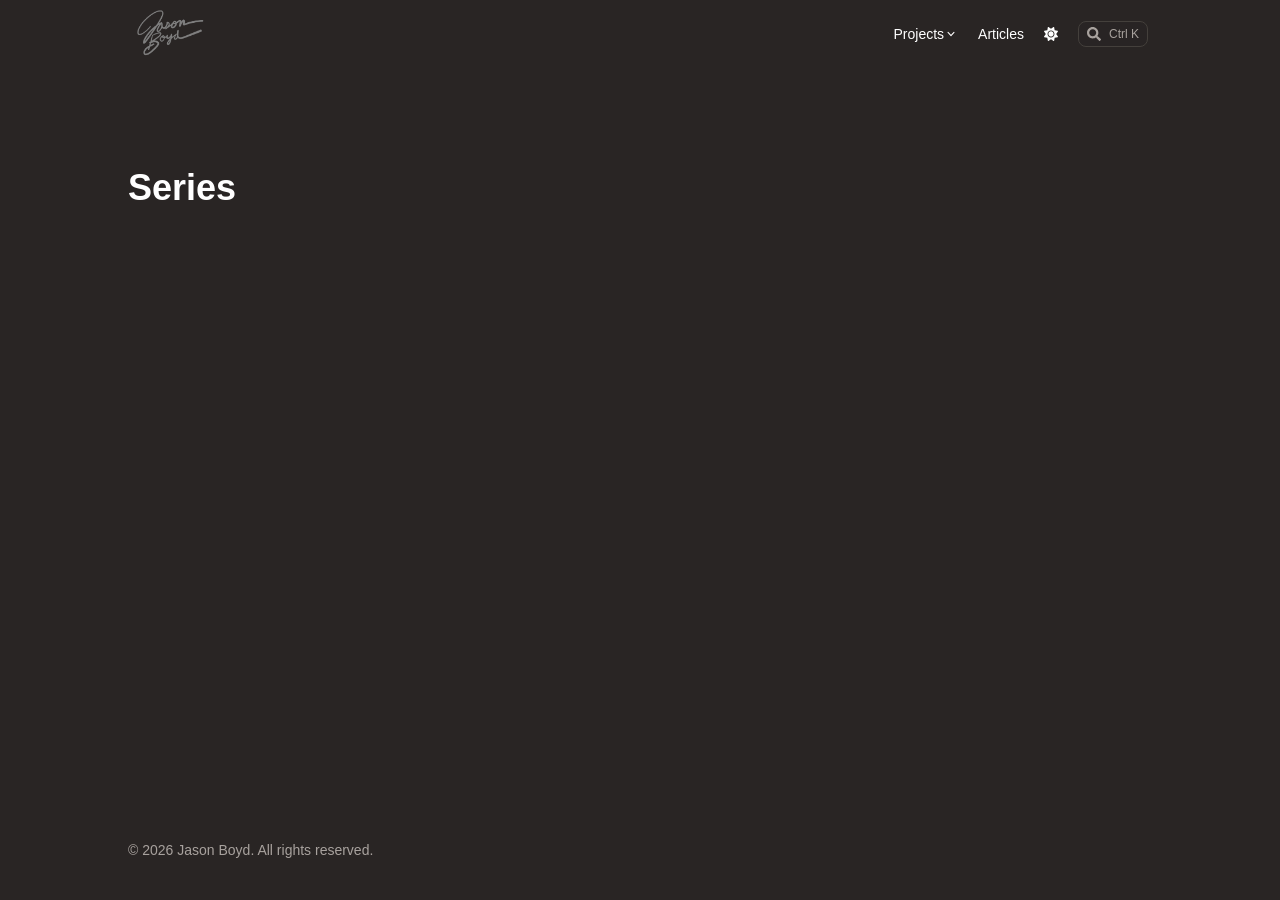
<file: series/index.html>
<!doctype html><html lang=en dir=ltr class=scroll-smooth data-default-appearance=dark data-auto-appearance=true><head><meta charset=utf-8><meta http-equiv=content-language content="en"><meta name=viewport content="width=device-width,initial-scale=1"><meta http-equiv=X-UA-Compatible content="ie=edge"><meta name=theme-color><title>Series &#183; Jason Boyd</title><meta name=title content="Series &#183; Jason Boyd"><meta name=description content="My awesome website"><link rel=canonical href=https://www.jasonwboyd.com/series/><link rel=alternate type=application/rss+xml href=/series/index.xml title="Jason Boyd"><meta name=author content="Jason Boyd"><link href=https://github.com/itsjaboyd rel=me><link href=https://www.printables.com/@jasonwboyd_5159448 rel=me><link href=https://linkedin.com/in/username rel=me><link href=https://open.spotify.com/user/userid rel=me><meta property="og:url" content="https://www.jasonwboyd.com/series/"><meta property="og:site_name" content="Jason Boyd"><meta property="og:title" content="Series"><meta property="og:description" content="My awesome website"><meta property="og:locale" content="en"><meta property="og:type" content="website"><meta name=twitter:card content="summary"><meta name=twitter:title content="Series"><meta name=twitter:description content="My awesome website"><link type=text/css rel=stylesheet href=/css/main.bundle.min.926303965ad076ac0307ff1b9a3d6a6e3e24ebf0b4ea8f30cdca1d06157a602e93ccd2f30f9fb4ae060d6c1f973a8642cf08cb2b3e857b66ca31986ef62e1f4a.css integrity="sha512-kmMDllrQdqwDB/8bmj1qbj4k6/C06o8wzcodBhV6YC6TzNLzD5+0rgYNbB+XOoZCzwjLKz6Fe2bKMZhu9i4fSg=="><script type=text/javascript src=/js/appearance.min.764f412f07ea715415e9123a5eb5f355429502d0b760146b9bcab854bc50829dee14488594acd935dfcdc6a0fe7e6d14d7bee914ebb9272b251aa238cb52c4dd.js integrity="sha512-dk9BLwfqcVQV6RI6XrXzVUKVAtC3YBRrm8q4VLxQgp3uFEiFlKzZNd/NxqD+fm0U177pFOu5JyslGqI4y1LE3Q=="></script><script defer src=/lib/zoom/zoom.min.umd.a527109b68c082a70f3697716dd72a9d5aa8b545cf800cecbbc7399f2ca6f6e0ce3e431f2062b48bbfa47c9ea42822714060bef309be073f49b9c0e30d318d7b.js integrity="sha512-pScQm2jAgqcPNpdxbdcqnVqotUXPgAzsu8c5nyym9uDOPkMfIGK0i7+kfJ6kKCJxQGC+8wm+Bz9JucDjDTGNew=="></script><script defer src=/js/medium-zoom.67b71ecf7eecce38673a92244d1ffd93edb5f1aeedd12e725d0f67fe901828fa3562f6a6d64ad290b36b7d7034b8ea16e63486d75d957bcf6a2732923e5d46e6.js integrity="sha512-Z7cez37szjhnOpIkTR/9k+218a7t0S5yXQ9n/pAYKPo1Yvam1krSkLNrfXA0uOoW5jSG112Ve89qJzKSPl1G5g=="></script><script defer type=text/javascript id=script-bundle src=/js/main.bundle.min.17b3d3bbe00602f12ed247330588c186dd330147642a44a8aca5159f5905a7a6e0a70abb06315b581aef2c4f6d0e4d4bac82dbc1b0916818b057f9ad42c4aae6.js integrity="sha512-F7PTu+AGAvEu0kczBYjBht0zAUdkKkSorKUVn1kFp6bgpwq7BjFbWBrvLE9tDk1LrILbwbCRaBiwV/mtQsSq5g==" data-copy=Copy data-copied=Copied></script><link rel=apple-touch-icon sizes=180x180 href=/apple-touch-icon.png><link rel=icon type=image/png sizes=32x32 href=/favicon-32x32.png><link rel=icon type=image/png sizes=16x16 href=/favicon-16x16.png><link rel=manifest href=/site.webmanifest><script type=application/ld+json>[{"@context":"https://schema.org","@type":"Article","articleSection":"Series","name":"Series","headline":"Series","inLanguage":"en","url":"https://www.jasonwboyd.com/series/","author":{"@type":"Person","name":"Jason Boyd","image":"https://www.jasonwboyd.com/img/blowfish_logo.png","sameAs":["https://github.com/itsjaboyd","https://www.printables.com/@jasonwboyd_5159448","https://linkedin.com/in/username","https://open.spotify.com/user/userid"]},"mainEntityOfPage":"https://www.jasonwboyd.com/series/","wordCount":0},{"@context":"https://schema.org","@type":"BreadcrumbList","itemListElement":[{"@type":"ListItem","position":1,"name":"Series","item":"https://www.jasonwboyd.com/series/"}]}]</script></head><body class="flex flex-col h-screen m-auto leading-7 max-w-7xl px-6 sm:px-14 md:px-24 lg:px-32 text-lg bg-neutral text-neutral-900 dark:bg-neutral-800 dark:text-neutral bf-scrollbar"><div id=the-top class="absolute flex self-center"><a class="px-3 py-1 text-sm -translate-y-8 rounded-b-lg bg-primary-200 focus:translate-y-0 dark:bg-neutral-600" href=#main-content><span class="font-bold text-primary-600 pe-2 dark:text-primary-400">&darr;</span>
Skip to main content</a></div><header><div class=min-h-[148px]></div><div class="fixed top-0 inset-x-0 z-100"><div id=menu-blur class="absolute opacity-0 inset-x-0 top-0 h-full single_hero_background nozoom backdrop-blur-2xl shadow-2xl bg-neutral/25 dark:bg-neutral-800/25"></div><div class="relative m-auto leading-7 max-w-7xl px-6 sm:px-14 md:px-24 lg:px-32"><div class="main-menu flex items-center w-full gap-2 p-1 pl-0"><div><a href=/ class=flex><span class=sr-only>Jason Boyd</span>
<img src=/img/signature-gray.png width=540 height=405 class="logo max-h-20 max-w-20 object-scale-down object-left nozoom" alt></a></div><div class="flex items-center ms-auto"><div class="hidden md:flex"><nav aria-label="Main menu" class="flex items-center gap-x-5 h-12"><div class=nested-menu><div class="cursor-pointer flex items-center"><a tabindex=0 aria-label=Projects aria-haspopup=true aria-expanded=false class="flex items-center text-sm font-medium bf-icon-color-hover" title><span class="text-sm font-medium break-normal" title>Projects
</span><span><span class="relative block icon"><svg viewBox="0 0 20 20" fill="currentColor" aria-hidden="true"><path fill-rule="evenodd" d="M5.23 7.21a.75.75.0 011.06.02L10 11.168l3.71-3.938a.75.75.0 111.08 1.04l-4.25 4.5a.75.75.0 01-1.08.0l-4.25-4.5a.75.75.0 01.02-1.06z" clip-rule="evenodd"/></svg></span></span></a></div><div class=menuhide><div class="p-5 mt-2 rounded-xl border border-neutral-200/80 bg-neutral/95 shadow-2xl shadow-neutral-900/20 dark:border-neutral-700/80 dark:bg-neutral-800/95"><div class="flex flex-col space-y-3"><a href aria-label="Main Projects" class="flex items-center bf-icon-color-hover"><span class="text-sm font-sm" title>Main Projects
</span></a><a href aria-label="Mini Projects" class="flex items-center bf-icon-color-hover"><span class="text-sm font-sm" title>Mini Projects</span></a></div></div></div></div><a href=/articles/ class="flex items-center bf-icon-color-hover" aria-label=Articles title=Articles><span class="text-sm font-medium break-normal">Articles</span></a><div class="flex items-center"><button id=appearance-switcher aria-label="Switch to dark appearance" type=button class="text-sm bf-icon-color-hover" title="Switch to dark appearance"><div class="flex items-center justify-center dark:hidden"><span class="relative block icon"><svg viewBox="0 0 512 512"><path fill="currentColor" d="M32 256C32 132.2 132.3 32 255.8 32c11.36.0 29.7 1.668 40.9 3.746 9.616 1.777 11.75 14.63 3.279 19.44C245 86.5 211.2 144.6 211.2 207.8c0 109.7 99.71 193 208.3 172.3 9.561-1.805 16.28 9.324 10.11 16.95C387.9 448.6 324.8 480 255.8 480 132.1 480 32 379.6 32 256z"/></svg></span></div><div class="items-center justify-center hidden dark:flex"><span class="relative block icon"><svg viewBox="0 0 512 512"><path fill="currentColor" d="M256 159.1c-53.02.0-95.1 42.98-95.1 95.1s41.2 96.9 95.1 96.9 95.1-42.98 95.1-95.1S309 159.1 256 159.1zM509.3 347l-63.2-91.9 63.15-91.01c6.332-9.125 1.104-21.74-9.826-23.72l-109-19.7-19.7-109c-1.975-10.93-14.59-16.16-23.72-9.824L256 65.89 164.1 2.736c-9.125-6.332-21.74-1.107-23.72 9.824L121.6 121.6 12.56 141.3C1.633 143.2-3.596 155.9 2.736 164.1L65.89 256 2.74 347.01c-6.332 9.125-1.105 21.74 9.824 23.72l109 19.7 19.7 109c1.975 10.93 14.59 16.16 23.72 9.824L256 446.1l91.01 63.15c9.127 6.334 21.75 1.107 23.72-9.822l19.7-109 109-19.7C510.4 368.8 515.6 356.1 509.3 347zM256 383.1c-70.69.0-127.1-57.31-127.1-127.1.0-70.69 57.31-127.1 127.1-127.1S383.1 186.2 383.1 256c0 70.7-56.4 127.1-127.1 127.1z"/></svg></span></div></button></div><button id=search-button aria-label="Search (/ or ⌘K)" class="flex items-center gap-2 rounded-lg border bf-border-color bf-border-color-hover bg-neutral-100/50 px-2 py-1 text-sm text-neutral-500 transition-colors hover:text-primary-600 dark:bg-neutral-800/50 dark:text-neutral-400 dark:hover:text-primary-400" title="Search (/ or ⌘K)">
<span class="relative block icon"><svg aria-hidden="true" focusable="false" data-prefix="fas" data-icon="search" class="svg-inline--fa fa-search fa-w-16" role="img" viewBox="0 0 512 512"><path fill="currentColor" d="M505 442.7 405.3 343c-4.5-4.5-10.6-7-17-7H372c27.6-35.3 44-79.7 44-128C416 93.1 322.9.0 208 0S0 93.1.0 208s93.1 208 208 208c48.3.0 92.7-16.4 128-44v16.3c0 6.4 2.5 12.5 7 17l99.7 99.7c9.4 9.4 24.6 9.4 33.9.0l28.3-28.3c9.4-9.4 9.4-24.6.1-34zM208 336c-70.7.0-128-57.2-128-128 0-70.7 57.2-128 128-128 70.7.0 128 57.2 128 128 0 70.7-57.2 128-128 128z"/></svg>
</span><kbd id=search-shortcut-hint class="pointer-events-none font-sans text-xs text-neutral-500 dark:text-neutral-400" aria-hidden=true>⌘K</kbd></button></nav></div><div class="flex md:hidden"><div class="mobile-header-row relative flex items-center h-14 gap-4"><button id=appearance-switcher-mobile type=button aria-label="Switch to dark appearance" title="Switch to dark appearance" class="flex items-center justify-center text-neutral-900 hover:text-primary-600 dark:text-neutral-200 dark:hover:text-primary-400"><div class=dark:hidden><span class="relative block icon"><svg viewBox="0 0 512 512"><path fill="currentColor" d="M32 256C32 132.2 132.3 32 255.8 32c11.36.0 29.7 1.668 40.9 3.746 9.616 1.777 11.75 14.63 3.279 19.44C245 86.5 211.2 144.6 211.2 207.8c0 109.7 99.71 193 208.3 172.3 9.561-1.805 16.28 9.324 10.11 16.95C387.9 448.6 324.8 480 255.8 480 132.1 480 32 379.6 32 256z"/></svg></span></div><div class="hidden dark:block"><span class="relative block icon"><svg viewBox="0 0 512 512"><path fill="currentColor" d="M256 159.1c-53.02.0-95.1 42.98-95.1 95.1s41.2 96.9 95.1 96.9 95.1-42.98 95.1-95.1S309 159.1 256 159.1zM509.3 347l-63.2-91.9 63.15-91.01c6.332-9.125 1.104-21.74-9.826-23.72l-109-19.7-19.7-109c-1.975-10.93-14.59-16.16-23.72-9.824L256 65.89 164.1 2.736c-9.125-6.332-21.74-1.107-23.72 9.824L121.6 121.6 12.56 141.3C1.633 143.2-3.596 155.9 2.736 164.1L65.89 256 2.74 347.01c-6.332 9.125-1.105 21.74 9.824 23.72l109 19.7 19.7 109c1.975 10.93 14.59 16.16 23.72 9.824L256 446.1l91.01 63.15c9.127 6.334 21.75 1.107 23.72-9.822l19.7-109 109-19.7C510.4 368.8 515.6 356.1 509.3 347zM256 383.1c-70.69.0-127.1-57.31-127.1-127.1.0-70.69 57.31-127.1 127.1-127.1S383.1 186.2 383.1 256c0 70.7-56.4 127.1-127.1 127.1z"/></svg></span></div></button>
<button id=search-button-mobile aria-label="Search (/ or ⌘K)" class="flex items-center justify-center bf-icon-color-hover" title="Search (/ or ⌘K)">
<span class="relative block icon"><svg aria-hidden="true" focusable="false" data-prefix="fas" data-icon="search" class="svg-inline--fa fa-search fa-w-16" role="img" viewBox="0 0 512 512"><path fill="currentColor" d="M505 442.7 405.3 343c-4.5-4.5-10.6-7-17-7H372c27.6-35.3 44-79.7 44-128C416 93.1 322.9.0 208 0S0 93.1.0 208s93.1 208 208 208c48.3.0 92.7-16.4 128-44v16.3c0 6.4 2.5 12.5 7 17l99.7 99.7c9.4 9.4 24.6 9.4 33.9.0l28.3-28.3c9.4-9.4 9.4-24.6.1-34zM208 336c-70.7.0-128-57.2-128-128 0-70.7 57.2-128 128-128 70.7.0 128 57.2 128 128 0 70.7-57.2 128-128 128z"/></svg>
</span></button>
<input type=checkbox id=mobile-menu-toggle autocomplete=off class="hidden peer">
<label for=mobile-menu-toggle tabindex=0 role=button aria-expanded=false aria-controls=mobile-menu-dialog aria-label="Main menu" class="flex items-center justify-center cursor-pointer bf-icon-color-hover"><span class="relative block icon"><svg viewBox="0 0 448 512"><path fill="currentColor" d="M0 96C0 78.33 14.33 64 32 64H416c17.7.0 32 14.33 32 32 0 17.7-14.3 32-32 32H32C14.33 128 0 113.7.0 96zM0 256c0-17.7 14.33-32 32-32H416c17.7.0 32 14.3 32 32s-14.3 32-32 32H32c-17.67.0-32-14.3-32-32zM416 448H32c-17.67.0-32-14.3-32-32s14.33-32 32-32H416c17.7.0 32 14.3 32 32s-14.3 32-32 32z"/></svg></span></label><div id=mobile-menu-dialog role=dialog aria-modal=true aria-label="Main menu" style=scrollbar-gutter:stable class="z-50 invisible overflow-y-auto opacity-0 transition-[opacity,visibility] duration-300 peer-checked:visible peer-checked:opacity-100
fixed inset-0 px-6 py-20 bg-neutral-50/97 dark:bg-neutral-900/99
bf-scrollbar"><label for=mobile-menu-toggle tabindex=0 role=button aria-expanded=false aria-controls=mobile-menu-dialog class="fixed end-8 top-5 z-50 h-12 w-12 rounded-full flex items-center justify-center cursor-pointer select-none bf-icon-color-hover border bf-border-color bf-border-color-hover bg-neutral-50 dark:bg-neutral-900"><span class=sr-only>Close menu</span>
<span class="relative block icon"><svg viewBox="0 0 320 512"><path fill="currentColor" d="M310.6 361.4c12.5 12.5 12.5 32.75.0 45.25C304.4 412.9 296.2 416 288 416s-16.38-3.125-22.62-9.375L160 301.3 54.63 406.6C48.38 412.9 40.19 416 32 416S15.63 412.9 9.375 406.6c-12.5-12.5-12.5-32.75.0-45.25l105.4-105.4L9.375 150.6c-12.5-12.5-12.5-32.75.0-45.25s32.75-12.5 45.25.0L160 210.8l105.4-105.4c12.5-12.5 32.75-12.5 45.25.0s12.5 32.75.0 45.25l-105.4 105.4L310.6 361.4z"/></svg></span></label><nav aria-label="Mobile menu" class="mx-auto max-w-md space-y-6"><div class=px-2><div class="flex items-center gap-4"><a href aria-label=Projects class="flex grow items-center gap-4 group bf-icon-color-hover text-neutral-700 dark:text-neutral-200"><span title class="text-2xl font-bold tracking-tight">Projects
</span></a><label for=fullscreen-submenu-projects tabindex=0 role=button aria-expanded=true aria-label="Toggle submenu" class="ms-auto flex items-center justify-center h-10 w-10 cursor-pointer rounded-lg bf-icon-color-hover border bf-border-color bf-border-color-hover"><span class="relative block icon"><svg viewBox="0 0 20 20" fill="currentColor" aria-hidden="true"><path fill-rule="evenodd" d="M5.23 7.21a.75.75.0 011.06.02L10 11.168l3.71-3.938a.75.75.0 111.08 1.04l-4.25 4.5a.75.75.0 01-1.08.0l-4.25-4.5a.75.75.0 01.02-1.06z" clip-rule="evenodd"/></svg></span></label></div><input checked type=checkbox id=fullscreen-submenu-projects autocomplete=off class="hidden peer/full"><div class="grid grid-rows-[0fr] transition-[grid-template-rows] duration-300 peer-checked/full:grid-rows-[1fr]"><div class=overflow-hidden><div class="ms-7 mt-4"><a href aria-label="Main Projects" class="flex items-center gap-3 p-2 group bf-icon-color-hover text-neutral-700 dark:text-neutral-200"><span title class=text-lg>Main Projects
</span></a><a href aria-label="Mini Projects" class="flex items-center gap-3 p-2 group bf-icon-color-hover text-neutral-700 dark:text-neutral-200"><span title class=text-lg>Mini Projects</span></a></div></div></div></div><div class=px-2><div class="flex items-center gap-4"><a href=/articles/ aria-label=Articles class="flex grow items-center gap-4 group bf-icon-color-hover text-neutral-700 dark:text-neutral-200"><span title=Articles class="text-2xl font-bold tracking-tight">Articles</span></a></div></div></nav></div></div></div></div></div></div></div><script type=text/javascript src=/js/background-blur.min.2b8477cfbdb6843f33fd6f7c9a9a1343c895e878a7b55c32979586e6c6ba1018372c0c66a011abdbd7bc1a912f98ea249043c82bfae8fb04a0f37f854ee1e920.js integrity="sha512-K4R3z722hD8z/W98mpoTQ8iV6HintVwyl5WG5sa6EBg3LAxmoBGr29e8GpEvmOokkEPIK/ro+wSg83+FTuHpIA==" data-blur-id=menu-blur></script></header><div class="relative flex flex-col grow"><main id=main-content class=grow><header class=mt-5><h1 class="mt-5 text-4xl font-extrabold text-neutral-900 dark:text-neutral">Series</h1><div class="mt-1 mb-2 text-base text-neutral-500 dark:text-neutral-400 print:hidden"><div class="flex flex-row flex-wrap items-center"></div></div></header><section class="mt-6 flex max-w-prose flex-wrap gap-2"></section><div id=scroll-to-top class="fixed bottom-6 end-6 z-50 transform translate-y-4 opacity-0 duration-200"><a href=#the-top class="pointer-events-auto flex h-12 w-12 items-center justify-center rounded-full bg-neutral/50 text-xl text-neutral-700 hover:text-primary-600 dark:bg-neutral-800/50 dark:text-neutral dark:hover:text-primary-400" aria-label="Scroll to top" title="Scroll to top">&uarr;</a></div></main><footer id=site-footer class="py-10 print:hidden"><div class="flex items-center justify-between"><p class="text-sm text-neutral-500 dark:text-neutral-400">© 2026 Jason Boyd. All rights reserved.</p></div></footer><div id=search-wrapper role=dialog aria-modal=true aria-label=Search class="invisible fixed inset-0 flex h-screen w-screen cursor-default flex-col bg-neutral-500/50 p-4 backdrop-blur-sm dark:bg-neutral-900/50 sm:p-6 md:p-[10vh] lg:p-[12vh] z-500" data-url=/><div id=search-modal class="flex flex-col w-full max-w-3xl min-h-0 mx-auto border rounded-md shadow-lg top-20 border-neutral-200 bg-neutral dark:border-neutral-700 dark:bg-neutral-800"><header class="relative z-10 flex items-center justify-between flex-none px-2"><form class="flex items-center flex-auto min-w-0"><div class="flex items-center justify-center w-8 h-8 text-neutral-400"><span class="relative block icon"><svg aria-hidden="true" focusable="false" data-prefix="fas" data-icon="search" class="svg-inline--fa fa-search fa-w-16" role="img" viewBox="0 0 512 512"><path fill="currentColor" d="M505 442.7 405.3 343c-4.5-4.5-10.6-7-17-7H372c27.6-35.3 44-79.7 44-128C416 93.1 322.9.0 208 0S0 93.1.0 208s93.1 208 208 208c48.3.0 92.7-16.4 128-44v16.3c0 6.4 2.5 12.5 7 17l99.7 99.7c9.4 9.4 24.6 9.4 33.9.0l28.3-28.3c9.4-9.4 9.4-24.6.1-34zM208 336c-70.7.0-128-57.2-128-128 0-70.7 57.2-128 128-128 70.7.0 128 57.2 128 128 0 70.7-57.2 128-128 128z"/></svg></span></div><input type=search id=search-query aria-label=Search class="flex flex-auto h-12 mx-1 bg-transparent appearance-none focus:outline-dotted focus:outline-2 focus:outline-transparent" placeholder=Search tabindex=0></form><button id=close-search-button class="flex items-center justify-center w-8 h-8 text-neutral-700 hover:text-primary-600 dark:text-neutral dark:hover:text-primary-400" title="Close (Esc)">
<span class="relative block icon"><svg viewBox="0 0 320 512"><path fill="currentColor" d="M310.6 361.4c12.5 12.5 12.5 32.75.0 45.25C304.4 412.9 296.2 416 288 416s-16.38-3.125-22.62-9.375L160 301.3 54.63 406.6C48.38 412.9 40.19 416 32 416S15.63 412.9 9.375 406.6c-12.5-12.5-12.5-32.75.0-45.25l105.4-105.4L9.375 150.6c-12.5-12.5-12.5-32.75.0-45.25s32.75-12.5 45.25.0L160 210.8l105.4-105.4c12.5-12.5 32.75-12.5 45.25.0s12.5 32.75.0 45.25l-105.4 105.4L310.6 361.4z"/></svg></span></button></header><section class="flex-auto px-2 overflow-auto"><ul id=search-results></ul></section></div></div></div></body></html>
</file>
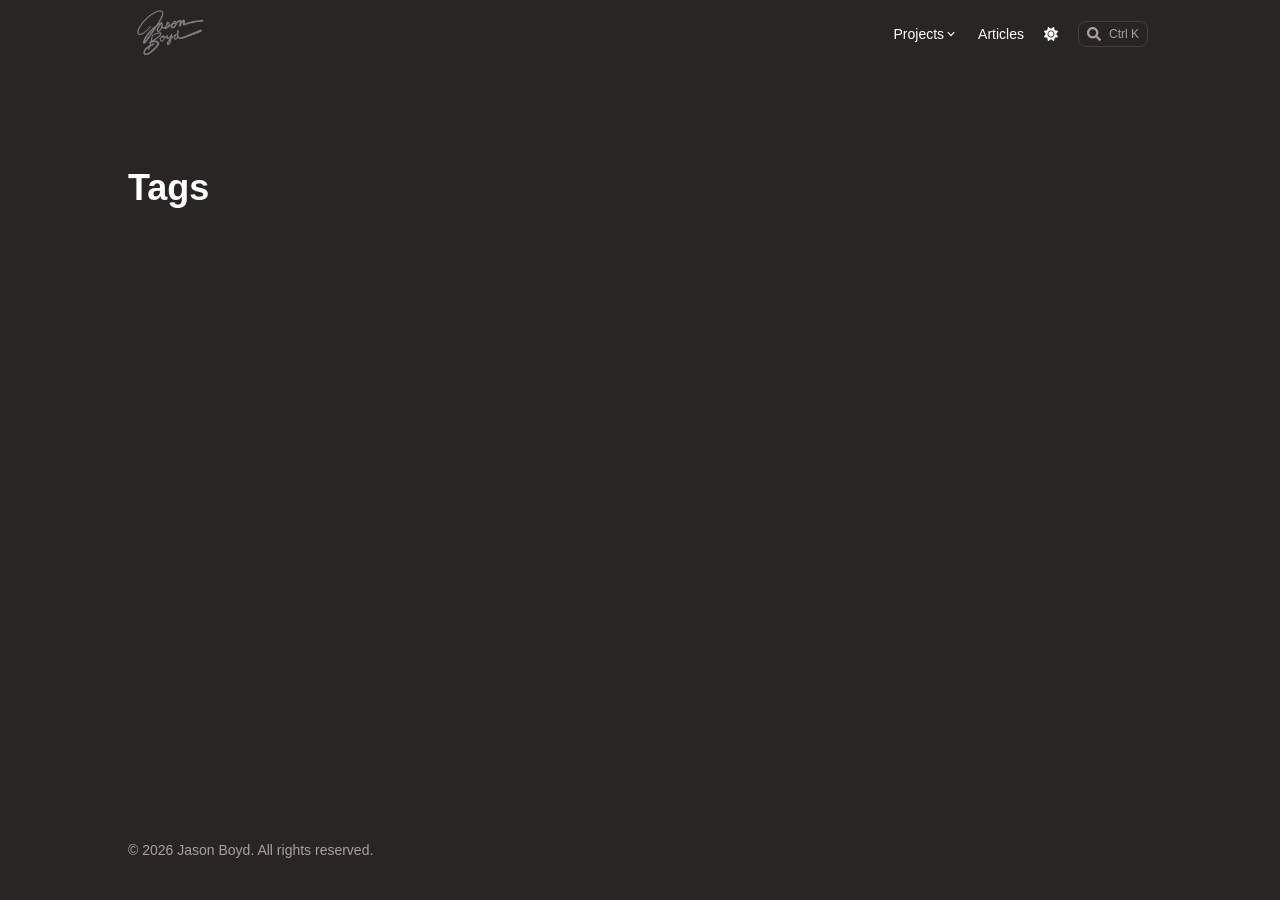
<file: tags/index.html>
<!doctype html><html lang=en dir=ltr class=scroll-smooth data-default-appearance=dark data-auto-appearance=true><head><meta charset=utf-8><meta http-equiv=content-language content="en"><meta name=viewport content="width=device-width,initial-scale=1"><meta http-equiv=X-UA-Compatible content="ie=edge"><meta name=theme-color><title>Tags &#183; Jason Boyd</title><meta name=title content="Tags &#183; Jason Boyd"><meta name=description content="My awesome website"><link rel=canonical href=https://www.jasonwboyd.com/tags/><link rel=alternate type=application/rss+xml href=/tags/index.xml title="Jason Boyd"><meta name=author content="Jason Boyd"><link href=https://github.com/itsjaboyd rel=me><link href=https://www.printables.com/@jasonwboyd_5159448 rel=me><link href=https://linkedin.com/in/username rel=me><link href=https://open.spotify.com/user/userid rel=me><meta property="og:url" content="https://www.jasonwboyd.com/tags/"><meta property="og:site_name" content="Jason Boyd"><meta property="og:title" content="Tags"><meta property="og:description" content="My awesome website"><meta property="og:locale" content="en"><meta property="og:type" content="website"><meta name=twitter:card content="summary"><meta name=twitter:title content="Tags"><meta name=twitter:description content="My awesome website"><link type=text/css rel=stylesheet href=/css/main.bundle.min.926303965ad076ac0307ff1b9a3d6a6e3e24ebf0b4ea8f30cdca1d06157a602e93ccd2f30f9fb4ae060d6c1f973a8642cf08cb2b3e857b66ca31986ef62e1f4a.css integrity="sha512-kmMDllrQdqwDB/8bmj1qbj4k6/C06o8wzcodBhV6YC6TzNLzD5+0rgYNbB+XOoZCzwjLKz6Fe2bKMZhu9i4fSg=="><script type=text/javascript src=/js/appearance.min.764f412f07ea715415e9123a5eb5f355429502d0b760146b9bcab854bc50829dee14488594acd935dfcdc6a0fe7e6d14d7bee914ebb9272b251aa238cb52c4dd.js integrity="sha512-dk9BLwfqcVQV6RI6XrXzVUKVAtC3YBRrm8q4VLxQgp3uFEiFlKzZNd/NxqD+fm0U177pFOu5JyslGqI4y1LE3Q=="></script><script defer src=/lib/zoom/zoom.min.umd.a527109b68c082a70f3697716dd72a9d5aa8b545cf800cecbbc7399f2ca6f6e0ce3e431f2062b48bbfa47c9ea42822714060bef309be073f49b9c0e30d318d7b.js integrity="sha512-pScQm2jAgqcPNpdxbdcqnVqotUXPgAzsu8c5nyym9uDOPkMfIGK0i7+kfJ6kKCJxQGC+8wm+Bz9JucDjDTGNew=="></script><script defer src=/js/medium-zoom.67b71ecf7eecce38673a92244d1ffd93edb5f1aeedd12e725d0f67fe901828fa3562f6a6d64ad290b36b7d7034b8ea16e63486d75d957bcf6a2732923e5d46e6.js integrity="sha512-Z7cez37szjhnOpIkTR/9k+218a7t0S5yXQ9n/pAYKPo1Yvam1krSkLNrfXA0uOoW5jSG112Ve89qJzKSPl1G5g=="></script><script defer type=text/javascript id=script-bundle src=/js/main.bundle.min.17b3d3bbe00602f12ed247330588c186dd330147642a44a8aca5159f5905a7a6e0a70abb06315b581aef2c4f6d0e4d4bac82dbc1b0916818b057f9ad42c4aae6.js integrity="sha512-F7PTu+AGAvEu0kczBYjBht0zAUdkKkSorKUVn1kFp6bgpwq7BjFbWBrvLE9tDk1LrILbwbCRaBiwV/mtQsSq5g==" data-copy=Copy data-copied=Copied></script><link rel=apple-touch-icon sizes=180x180 href=/apple-touch-icon.png><link rel=icon type=image/png sizes=32x32 href=/favicon-32x32.png><link rel=icon type=image/png sizes=16x16 href=/favicon-16x16.png><link rel=manifest href=/site.webmanifest><script type=application/ld+json>[{"@context":"https://schema.org","@type":"Article","articleSection":"Tags","name":"Tags","headline":"Tags","inLanguage":"en","url":"https://www.jasonwboyd.com/tags/","author":{"@type":"Person","name":"Jason Boyd","image":"https://www.jasonwboyd.com/img/blowfish_logo.png","sameAs":["https://github.com/itsjaboyd","https://www.printables.com/@jasonwboyd_5159448","https://linkedin.com/in/username","https://open.spotify.com/user/userid"]},"mainEntityOfPage":"https://www.jasonwboyd.com/tags/","wordCount":0},{"@context":"https://schema.org","@type":"BreadcrumbList","itemListElement":[{"@type":"ListItem","position":1,"name":"Tags","item":"https://www.jasonwboyd.com/tags/"}]}]</script></head><body class="flex flex-col h-screen m-auto leading-7 max-w-7xl px-6 sm:px-14 md:px-24 lg:px-32 text-lg bg-neutral text-neutral-900 dark:bg-neutral-800 dark:text-neutral bf-scrollbar"><div id=the-top class="absolute flex self-center"><a class="px-3 py-1 text-sm -translate-y-8 rounded-b-lg bg-primary-200 focus:translate-y-0 dark:bg-neutral-600" href=#main-content><span class="font-bold text-primary-600 pe-2 dark:text-primary-400">&darr;</span>
Skip to main content</a></div><header><div class=min-h-[148px]></div><div class="fixed top-0 inset-x-0 z-100"><div id=menu-blur class="absolute opacity-0 inset-x-0 top-0 h-full single_hero_background nozoom backdrop-blur-2xl shadow-2xl bg-neutral/25 dark:bg-neutral-800/25"></div><div class="relative m-auto leading-7 max-w-7xl px-6 sm:px-14 md:px-24 lg:px-32"><div class="main-menu flex items-center w-full gap-2 p-1 pl-0"><div><a href=/ class=flex><span class=sr-only>Jason Boyd</span>
<img src=/img/signature-gray.png width=540 height=405 class="logo max-h-20 max-w-20 object-scale-down object-left nozoom" alt></a></div><div class="flex items-center ms-auto"><div class="hidden md:flex"><nav aria-label="Main menu" class="flex items-center gap-x-5 h-12"><div class=nested-menu><div class="cursor-pointer flex items-center"><a tabindex=0 aria-label=Projects aria-haspopup=true aria-expanded=false class="flex items-center text-sm font-medium bf-icon-color-hover" title><span class="text-sm font-medium break-normal" title>Projects
</span><span><span class="relative block icon"><svg viewBox="0 0 20 20" fill="currentColor" aria-hidden="true"><path fill-rule="evenodd" d="M5.23 7.21a.75.75.0 011.06.02L10 11.168l3.71-3.938a.75.75.0 111.08 1.04l-4.25 4.5a.75.75.0 01-1.08.0l-4.25-4.5a.75.75.0 01.02-1.06z" clip-rule="evenodd"/></svg></span></span></a></div><div class=menuhide><div class="p-5 mt-2 rounded-xl border border-neutral-200/80 bg-neutral/95 shadow-2xl shadow-neutral-900/20 dark:border-neutral-700/80 dark:bg-neutral-800/95"><div class="flex flex-col space-y-3"><a href aria-label="Main Projects" class="flex items-center bf-icon-color-hover"><span class="text-sm font-sm" title>Main Projects
</span></a><a href aria-label="Mini Projects" class="flex items-center bf-icon-color-hover"><span class="text-sm font-sm" title>Mini Projects</span></a></div></div></div></div><a href=/articles/ class="flex items-center bf-icon-color-hover" aria-label=Articles title=Articles><span class="text-sm font-medium break-normal">Articles</span></a><div class="flex items-center"><button id=appearance-switcher aria-label="Switch to dark appearance" type=button class="text-sm bf-icon-color-hover" title="Switch to dark appearance"><div class="flex items-center justify-center dark:hidden"><span class="relative block icon"><svg viewBox="0 0 512 512"><path fill="currentColor" d="M32 256C32 132.2 132.3 32 255.8 32c11.36.0 29.7 1.668 40.9 3.746 9.616 1.777 11.75 14.63 3.279 19.44C245 86.5 211.2 144.6 211.2 207.8c0 109.7 99.71 193 208.3 172.3 9.561-1.805 16.28 9.324 10.11 16.95C387.9 448.6 324.8 480 255.8 480 132.1 480 32 379.6 32 256z"/></svg></span></div><div class="items-center justify-center hidden dark:flex"><span class="relative block icon"><svg viewBox="0 0 512 512"><path fill="currentColor" d="M256 159.1c-53.02.0-95.1 42.98-95.1 95.1s41.2 96.9 95.1 96.9 95.1-42.98 95.1-95.1S309 159.1 256 159.1zM509.3 347l-63.2-91.9 63.15-91.01c6.332-9.125 1.104-21.74-9.826-23.72l-109-19.7-19.7-109c-1.975-10.93-14.59-16.16-23.72-9.824L256 65.89 164.1 2.736c-9.125-6.332-21.74-1.107-23.72 9.824L121.6 121.6 12.56 141.3C1.633 143.2-3.596 155.9 2.736 164.1L65.89 256 2.74 347.01c-6.332 9.125-1.105 21.74 9.824 23.72l109 19.7 19.7 109c1.975 10.93 14.59 16.16 23.72 9.824L256 446.1l91.01 63.15c9.127 6.334 21.75 1.107 23.72-9.822l19.7-109 109-19.7C510.4 368.8 515.6 356.1 509.3 347zM256 383.1c-70.69.0-127.1-57.31-127.1-127.1.0-70.69 57.31-127.1 127.1-127.1S383.1 186.2 383.1 256c0 70.7-56.4 127.1-127.1 127.1z"/></svg></span></div></button></div><button id=search-button aria-label="Search (/ or ⌘K)" class="flex items-center gap-2 rounded-lg border bf-border-color bf-border-color-hover bg-neutral-100/50 px-2 py-1 text-sm text-neutral-500 transition-colors hover:text-primary-600 dark:bg-neutral-800/50 dark:text-neutral-400 dark:hover:text-primary-400" title="Search (/ or ⌘K)">
<span class="relative block icon"><svg aria-hidden="true" focusable="false" data-prefix="fas" data-icon="search" class="svg-inline--fa fa-search fa-w-16" role="img" viewBox="0 0 512 512"><path fill="currentColor" d="M505 442.7 405.3 343c-4.5-4.5-10.6-7-17-7H372c27.6-35.3 44-79.7 44-128C416 93.1 322.9.0 208 0S0 93.1.0 208s93.1 208 208 208c48.3.0 92.7-16.4 128-44v16.3c0 6.4 2.5 12.5 7 17l99.7 99.7c9.4 9.4 24.6 9.4 33.9.0l28.3-28.3c9.4-9.4 9.4-24.6.1-34zM208 336c-70.7.0-128-57.2-128-128 0-70.7 57.2-128 128-128 70.7.0 128 57.2 128 128 0 70.7-57.2 128-128 128z"/></svg>
</span><kbd id=search-shortcut-hint class="pointer-events-none font-sans text-xs text-neutral-500 dark:text-neutral-400" aria-hidden=true>⌘K</kbd></button></nav></div><div class="flex md:hidden"><div class="mobile-header-row relative flex items-center h-14 gap-4"><button id=appearance-switcher-mobile type=button aria-label="Switch to dark appearance" title="Switch to dark appearance" class="flex items-center justify-center text-neutral-900 hover:text-primary-600 dark:text-neutral-200 dark:hover:text-primary-400"><div class=dark:hidden><span class="relative block icon"><svg viewBox="0 0 512 512"><path fill="currentColor" d="M32 256C32 132.2 132.3 32 255.8 32c11.36.0 29.7 1.668 40.9 3.746 9.616 1.777 11.75 14.63 3.279 19.44C245 86.5 211.2 144.6 211.2 207.8c0 109.7 99.71 193 208.3 172.3 9.561-1.805 16.28 9.324 10.11 16.95C387.9 448.6 324.8 480 255.8 480 132.1 480 32 379.6 32 256z"/></svg></span></div><div class="hidden dark:block"><span class="relative block icon"><svg viewBox="0 0 512 512"><path fill="currentColor" d="M256 159.1c-53.02.0-95.1 42.98-95.1 95.1s41.2 96.9 95.1 96.9 95.1-42.98 95.1-95.1S309 159.1 256 159.1zM509.3 347l-63.2-91.9 63.15-91.01c6.332-9.125 1.104-21.74-9.826-23.72l-109-19.7-19.7-109c-1.975-10.93-14.59-16.16-23.72-9.824L256 65.89 164.1 2.736c-9.125-6.332-21.74-1.107-23.72 9.824L121.6 121.6 12.56 141.3C1.633 143.2-3.596 155.9 2.736 164.1L65.89 256 2.74 347.01c-6.332 9.125-1.105 21.74 9.824 23.72l109 19.7 19.7 109c1.975 10.93 14.59 16.16 23.72 9.824L256 446.1l91.01 63.15c9.127 6.334 21.75 1.107 23.72-9.822l19.7-109 109-19.7C510.4 368.8 515.6 356.1 509.3 347zM256 383.1c-70.69.0-127.1-57.31-127.1-127.1.0-70.69 57.31-127.1 127.1-127.1S383.1 186.2 383.1 256c0 70.7-56.4 127.1-127.1 127.1z"/></svg></span></div></button>
<button id=search-button-mobile aria-label="Search (/ or ⌘K)" class="flex items-center justify-center bf-icon-color-hover" title="Search (/ or ⌘K)">
<span class="relative block icon"><svg aria-hidden="true" focusable="false" data-prefix="fas" data-icon="search" class="svg-inline--fa fa-search fa-w-16" role="img" viewBox="0 0 512 512"><path fill="currentColor" d="M505 442.7 405.3 343c-4.5-4.5-10.6-7-17-7H372c27.6-35.3 44-79.7 44-128C416 93.1 322.9.0 208 0S0 93.1.0 208s93.1 208 208 208c48.3.0 92.7-16.4 128-44v16.3c0 6.4 2.5 12.5 7 17l99.7 99.7c9.4 9.4 24.6 9.4 33.9.0l28.3-28.3c9.4-9.4 9.4-24.6.1-34zM208 336c-70.7.0-128-57.2-128-128 0-70.7 57.2-128 128-128 70.7.0 128 57.2 128 128 0 70.7-57.2 128-128 128z"/></svg>
</span></button>
<input type=checkbox id=mobile-menu-toggle autocomplete=off class="hidden peer">
<label for=mobile-menu-toggle tabindex=0 role=button aria-expanded=false aria-controls=mobile-menu-dialog aria-label="Main menu" class="flex items-center justify-center cursor-pointer bf-icon-color-hover"><span class="relative block icon"><svg viewBox="0 0 448 512"><path fill="currentColor" d="M0 96C0 78.33 14.33 64 32 64H416c17.7.0 32 14.33 32 32 0 17.7-14.3 32-32 32H32C14.33 128 0 113.7.0 96zM0 256c0-17.7 14.33-32 32-32H416c17.7.0 32 14.3 32 32s-14.3 32-32 32H32c-17.67.0-32-14.3-32-32zM416 448H32c-17.67.0-32-14.3-32-32s14.33-32 32-32H416c17.7.0 32 14.3 32 32s-14.3 32-32 32z"/></svg></span></label><div id=mobile-menu-dialog role=dialog aria-modal=true aria-label="Main menu" style=scrollbar-gutter:stable class="z-50 invisible overflow-y-auto opacity-0 transition-[opacity,visibility] duration-300 peer-checked:visible peer-checked:opacity-100
fixed inset-0 px-6 py-20 bg-neutral-50/97 dark:bg-neutral-900/99
bf-scrollbar"><label for=mobile-menu-toggle tabindex=0 role=button aria-expanded=false aria-controls=mobile-menu-dialog class="fixed end-8 top-5 z-50 h-12 w-12 rounded-full flex items-center justify-center cursor-pointer select-none bf-icon-color-hover border bf-border-color bf-border-color-hover bg-neutral-50 dark:bg-neutral-900"><span class=sr-only>Close menu</span>
<span class="relative block icon"><svg viewBox="0 0 320 512"><path fill="currentColor" d="M310.6 361.4c12.5 12.5 12.5 32.75.0 45.25C304.4 412.9 296.2 416 288 416s-16.38-3.125-22.62-9.375L160 301.3 54.63 406.6C48.38 412.9 40.19 416 32 416S15.63 412.9 9.375 406.6c-12.5-12.5-12.5-32.75.0-45.25l105.4-105.4L9.375 150.6c-12.5-12.5-12.5-32.75.0-45.25s32.75-12.5 45.25.0L160 210.8l105.4-105.4c12.5-12.5 32.75-12.5 45.25.0s12.5 32.75.0 45.25l-105.4 105.4L310.6 361.4z"/></svg></span></label><nav aria-label="Mobile menu" class="mx-auto max-w-md space-y-6"><div class=px-2><div class="flex items-center gap-4"><a href aria-label=Projects class="flex grow items-center gap-4 group bf-icon-color-hover text-neutral-700 dark:text-neutral-200"><span title class="text-2xl font-bold tracking-tight">Projects
</span></a><label for=fullscreen-submenu-projects tabindex=0 role=button aria-expanded=true aria-label="Toggle submenu" class="ms-auto flex items-center justify-center h-10 w-10 cursor-pointer rounded-lg bf-icon-color-hover border bf-border-color bf-border-color-hover"><span class="relative block icon"><svg viewBox="0 0 20 20" fill="currentColor" aria-hidden="true"><path fill-rule="evenodd" d="M5.23 7.21a.75.75.0 011.06.02L10 11.168l3.71-3.938a.75.75.0 111.08 1.04l-4.25 4.5a.75.75.0 01-1.08.0l-4.25-4.5a.75.75.0 01.02-1.06z" clip-rule="evenodd"/></svg></span></label></div><input checked type=checkbox id=fullscreen-submenu-projects autocomplete=off class="hidden peer/full"><div class="grid grid-rows-[0fr] transition-[grid-template-rows] duration-300 peer-checked/full:grid-rows-[1fr]"><div class=overflow-hidden><div class="ms-7 mt-4"><a href aria-label="Main Projects" class="flex items-center gap-3 p-2 group bf-icon-color-hover text-neutral-700 dark:text-neutral-200"><span title class=text-lg>Main Projects
</span></a><a href aria-label="Mini Projects" class="flex items-center gap-3 p-2 group bf-icon-color-hover text-neutral-700 dark:text-neutral-200"><span title class=text-lg>Mini Projects</span></a></div></div></div></div><div class=px-2><div class="flex items-center gap-4"><a href=/articles/ aria-label=Articles class="flex grow items-center gap-4 group bf-icon-color-hover text-neutral-700 dark:text-neutral-200"><span title=Articles class="text-2xl font-bold tracking-tight">Articles</span></a></div></div></nav></div></div></div></div></div></div></div><script type=text/javascript src=/js/background-blur.min.2b8477cfbdb6843f33fd6f7c9a9a1343c895e878a7b55c32979586e6c6ba1018372c0c66a011abdbd7bc1a912f98ea249043c82bfae8fb04a0f37f854ee1e920.js integrity="sha512-K4R3z722hD8z/W98mpoTQ8iV6HintVwyl5WG5sa6EBg3LAxmoBGr29e8GpEvmOokkEPIK/ro+wSg83+FTuHpIA==" data-blur-id=menu-blur></script></header><div class="relative flex flex-col grow"><main id=main-content class=grow><header class=mt-5><h1 class="mt-5 text-4xl font-extrabold text-neutral-900 dark:text-neutral">Tags</h1><div class="mt-1 mb-2 text-base text-neutral-500 dark:text-neutral-400 print:hidden"><div class="flex flex-row flex-wrap items-center"></div></div></header><section class="mt-6 flex max-w-prose flex-wrap gap-2"></section><div id=scroll-to-top class="fixed bottom-6 end-6 z-50 transform translate-y-4 opacity-0 duration-200"><a href=#the-top class="pointer-events-auto flex h-12 w-12 items-center justify-center rounded-full bg-neutral/50 text-xl text-neutral-700 hover:text-primary-600 dark:bg-neutral-800/50 dark:text-neutral dark:hover:text-primary-400" aria-label="Scroll to top" title="Scroll to top">&uarr;</a></div></main><footer id=site-footer class="py-10 print:hidden"><div class="flex items-center justify-between"><p class="text-sm text-neutral-500 dark:text-neutral-400">© 2026 Jason Boyd. All rights reserved.</p></div></footer><div id=search-wrapper role=dialog aria-modal=true aria-label=Search class="invisible fixed inset-0 flex h-screen w-screen cursor-default flex-col bg-neutral-500/50 p-4 backdrop-blur-sm dark:bg-neutral-900/50 sm:p-6 md:p-[10vh] lg:p-[12vh] z-500" data-url=/><div id=search-modal class="flex flex-col w-full max-w-3xl min-h-0 mx-auto border rounded-md shadow-lg top-20 border-neutral-200 bg-neutral dark:border-neutral-700 dark:bg-neutral-800"><header class="relative z-10 flex items-center justify-between flex-none px-2"><form class="flex items-center flex-auto min-w-0"><div class="flex items-center justify-center w-8 h-8 text-neutral-400"><span class="relative block icon"><svg aria-hidden="true" focusable="false" data-prefix="fas" data-icon="search" class="svg-inline--fa fa-search fa-w-16" role="img" viewBox="0 0 512 512"><path fill="currentColor" d="M505 442.7 405.3 343c-4.5-4.5-10.6-7-17-7H372c27.6-35.3 44-79.7 44-128C416 93.1 322.9.0 208 0S0 93.1.0 208s93.1 208 208 208c48.3.0 92.7-16.4 128-44v16.3c0 6.4 2.5 12.5 7 17l99.7 99.7c9.4 9.4 24.6 9.4 33.9.0l28.3-28.3c9.4-9.4 9.4-24.6.1-34zM208 336c-70.7.0-128-57.2-128-128 0-70.7 57.2-128 128-128 70.7.0 128 57.2 128 128 0 70.7-57.2 128-128 128z"/></svg></span></div><input type=search id=search-query aria-label=Search class="flex flex-auto h-12 mx-1 bg-transparent appearance-none focus:outline-dotted focus:outline-2 focus:outline-transparent" placeholder=Search tabindex=0></form><button id=close-search-button class="flex items-center justify-center w-8 h-8 text-neutral-700 hover:text-primary-600 dark:text-neutral dark:hover:text-primary-400" title="Close (Esc)">
<span class="relative block icon"><svg viewBox="0 0 320 512"><path fill="currentColor" d="M310.6 361.4c12.5 12.5 12.5 32.75.0 45.25C304.4 412.9 296.2 416 288 416s-16.38-3.125-22.62-9.375L160 301.3 54.63 406.6C48.38 412.9 40.19 416 32 416S15.63 412.9 9.375 406.6c-12.5-12.5-12.5-32.75.0-45.25l105.4-105.4L9.375 150.6c-12.5-12.5-12.5-32.75.0-45.25s32.75-12.5 45.25.0L160 210.8l105.4-105.4c12.5-12.5 32.75-12.5 45.25.0s12.5 32.75.0 45.25l-105.4 105.4L310.6 361.4z"/></svg></span></button></header><section class="flex-auto px-2 overflow-auto"><ul id=search-results></ul></section></div></div></div></body></html>
</file>
